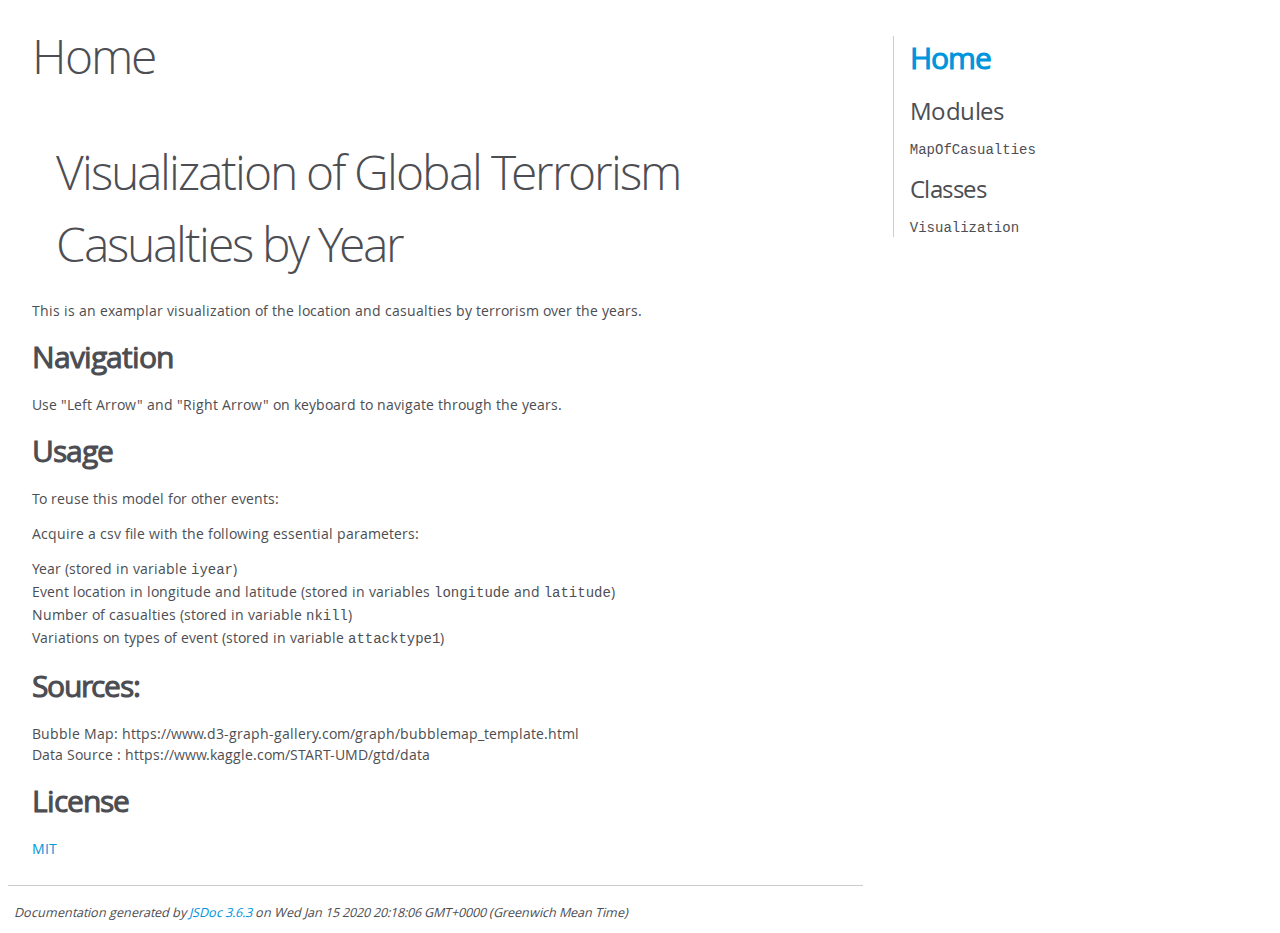
<file: out/index.html>
<!DOCTYPE html>
<html lang="en">
<head>
    <meta charset="utf-8">
    <title>JSDoc: Home</title>

    <script src="scripts/prettify/prettify.js"> </script>
    <script src="scripts/prettify/lang-css.js"> </script>
    <!--[if lt IE 9]>
      <script src="//html5shiv.googlecode.com/svn/trunk/html5.js"></script>
    <![endif]-->
    <link type="text/css" rel="stylesheet" href="styles/prettify-tomorrow.css">
    <link type="text/css" rel="stylesheet" href="styles/jsdoc-default.css">
</head>

<body>

<div id="main">

    <h1 class="page-title">Home</h1>

    



    


    <h3> </h3>










    




    <section>
        <article><h1>Visualization of Global Terrorism Casualties by Year</h1>
<p>This is an examplar visualization of the location and casualties by terrorism over the years.</p>
<h2>Navigation</h2>
<p>Use &quot;Left Arrow&quot; and &quot;Right Arrow&quot; on keyboard to navigate through the years.</p>
<h2>Usage</h2>
<p>To reuse this model for other events:</p>
<p>Acquire a csv file with the following essential parameters:</p>
<p>Year (stored in variable <code>iyear</code>)</br>
Event location in longitude and latitude (stored in variables <code>longitude</code> and <code>latitude</code>)</br>
Number of casualties (stored in variable <code>nkill</code>)</br>
Variations on types of event (stored in variable <code>attacktype1</code>)</br></p>
<h2>Sources:</h2>
<p>Bubble Map: https://www.d3-graph-gallery.com/graph/bubblemap_template.html </br>
Data Source : https://www.kaggle.com/START-UMD/gtd/data</p>
<h2>License</h2>
<p><a href="https://choosealicense.com/licenses/mit/">MIT</a></p></article>
    </section>






</div>

<nav>
    <h2><a href="index.html">Home</a></h2><h3>Modules</h3><ul><li><a href="module-MapOfCasualties.html">MapOfCasualties</a></li></ul><h3>Classes</h3><ul><li><a href="module-MapOfCasualties-Visualization.html">Visualization</a></li></ul>
</nav>

<br class="clear">

<footer>
    Documentation generated by <a href="https://github.com/jsdoc/jsdoc">JSDoc 3.6.3</a> on Wed Jan 15 2020 20:18:06 GMT+0000 (Greenwich Mean Time)
</footer>

<script> prettyPrint(); </script>
<script src="scripts/linenumber.js"> </script>
</body>
</html>
</file>
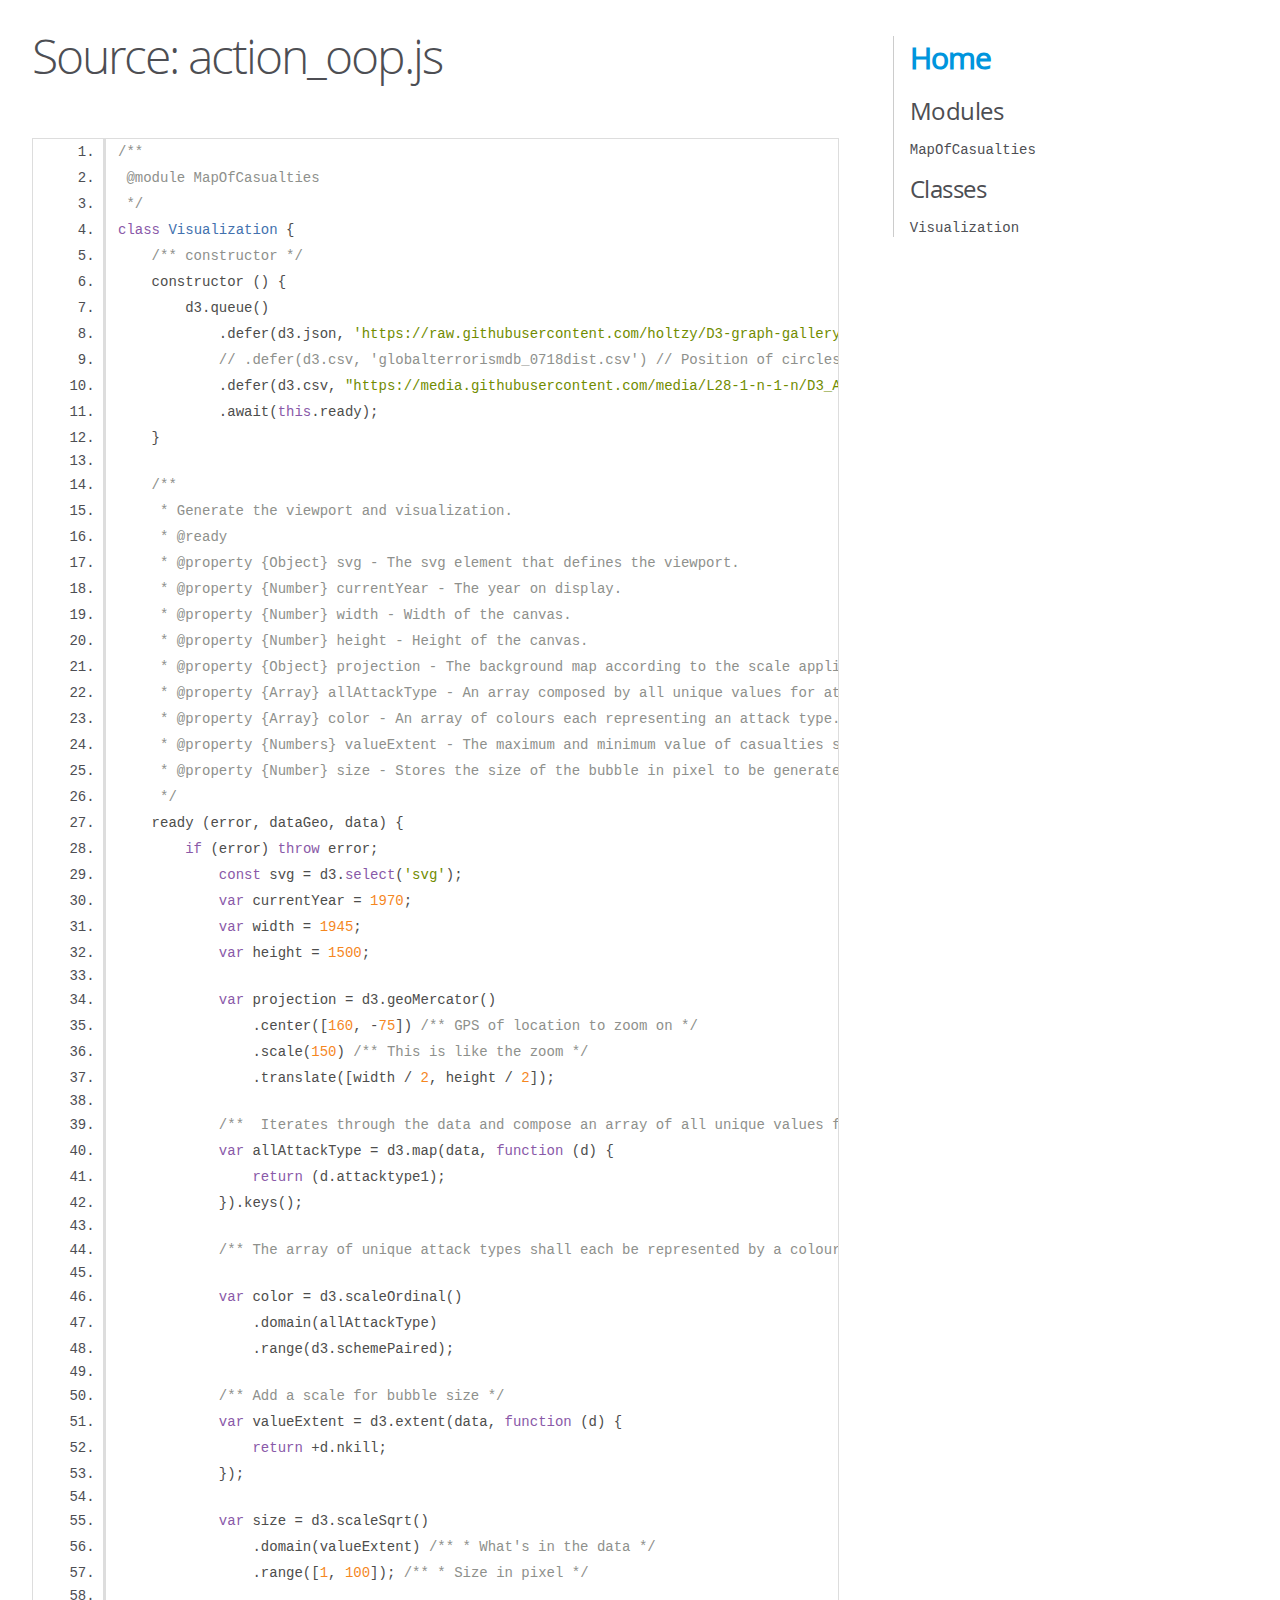
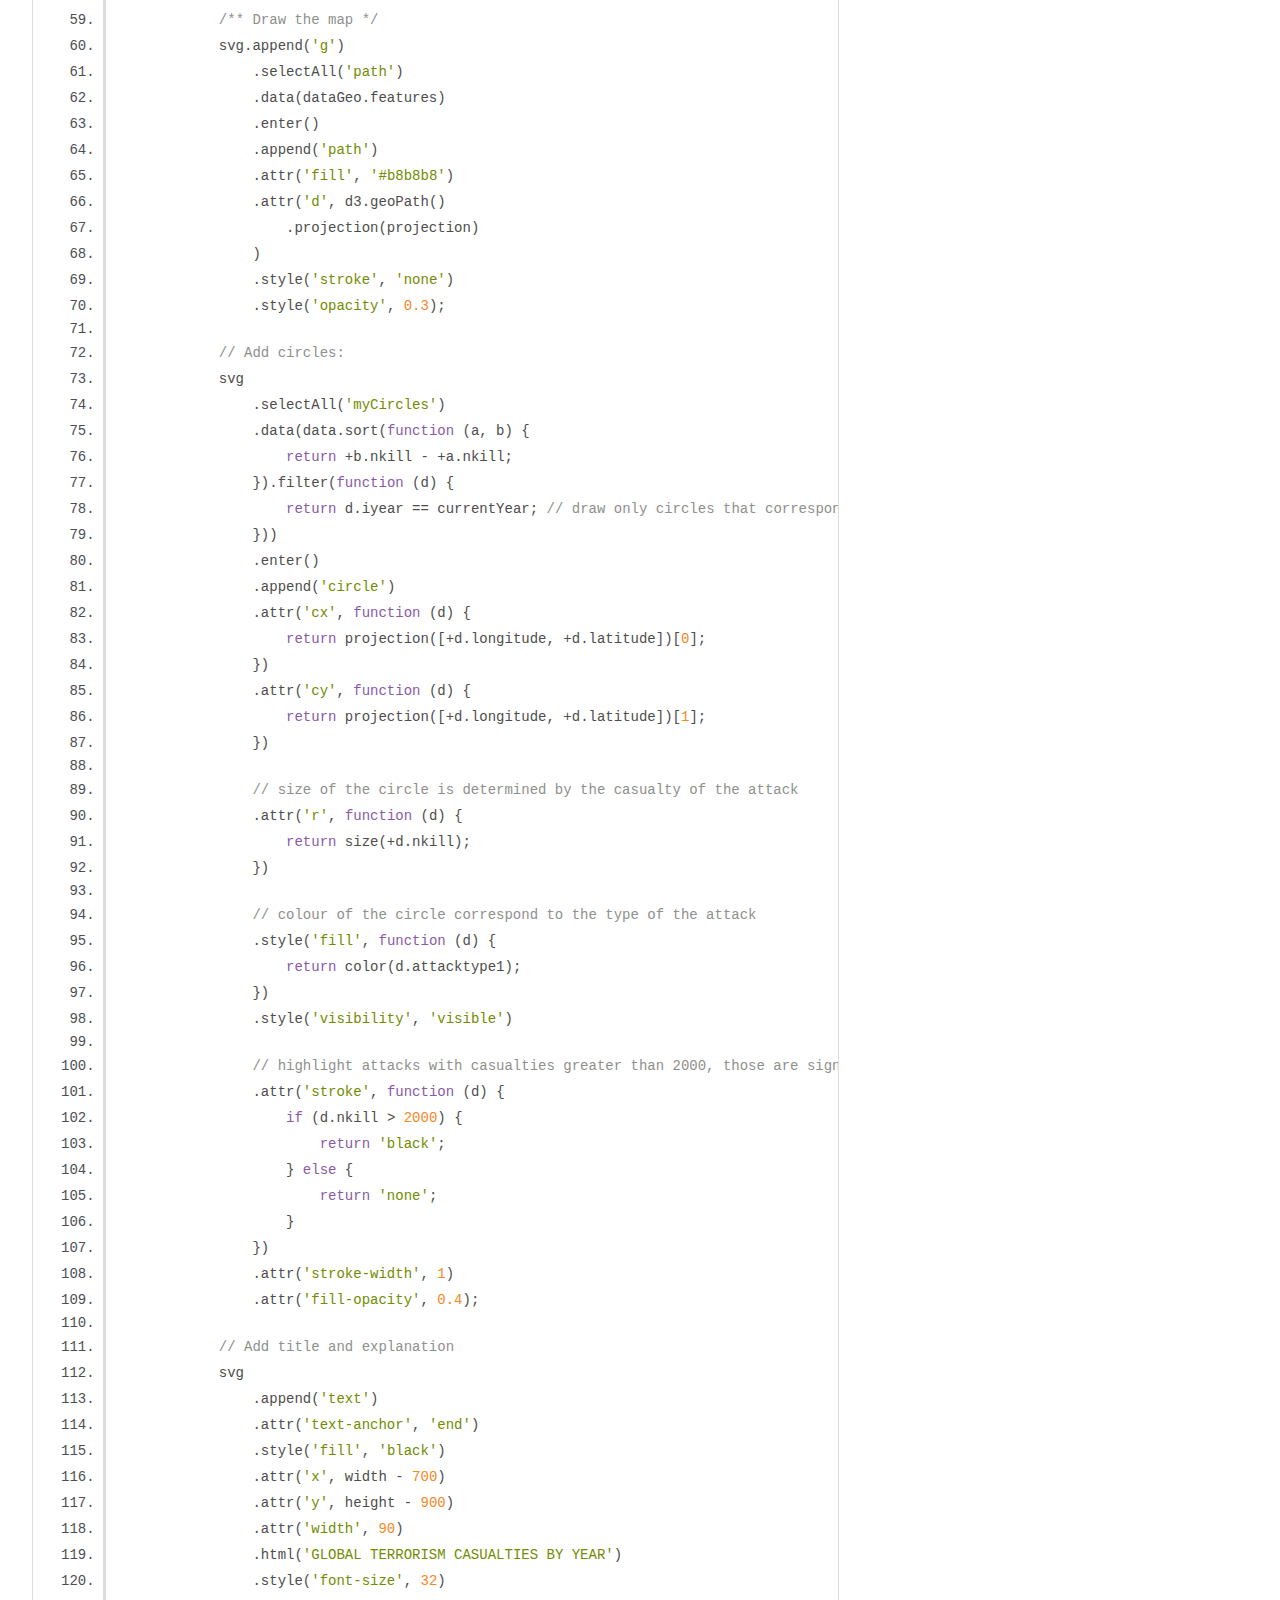
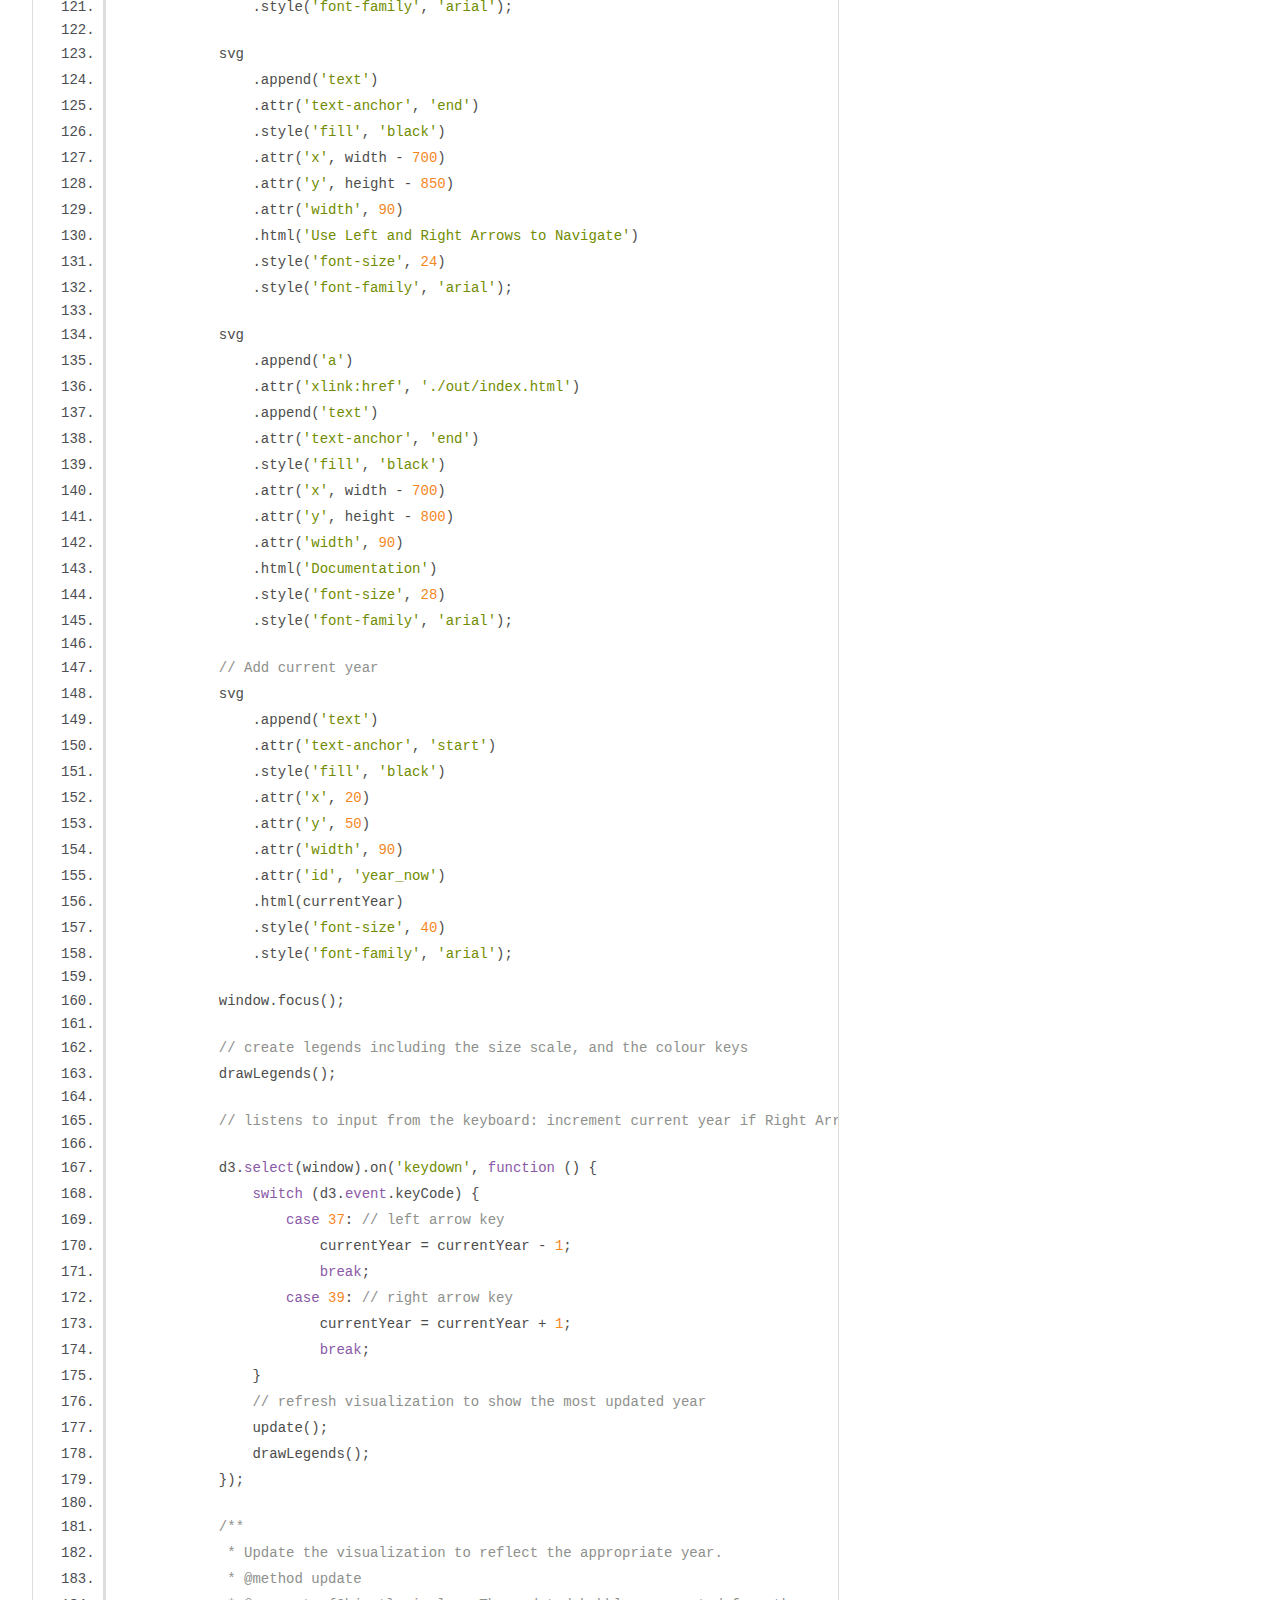
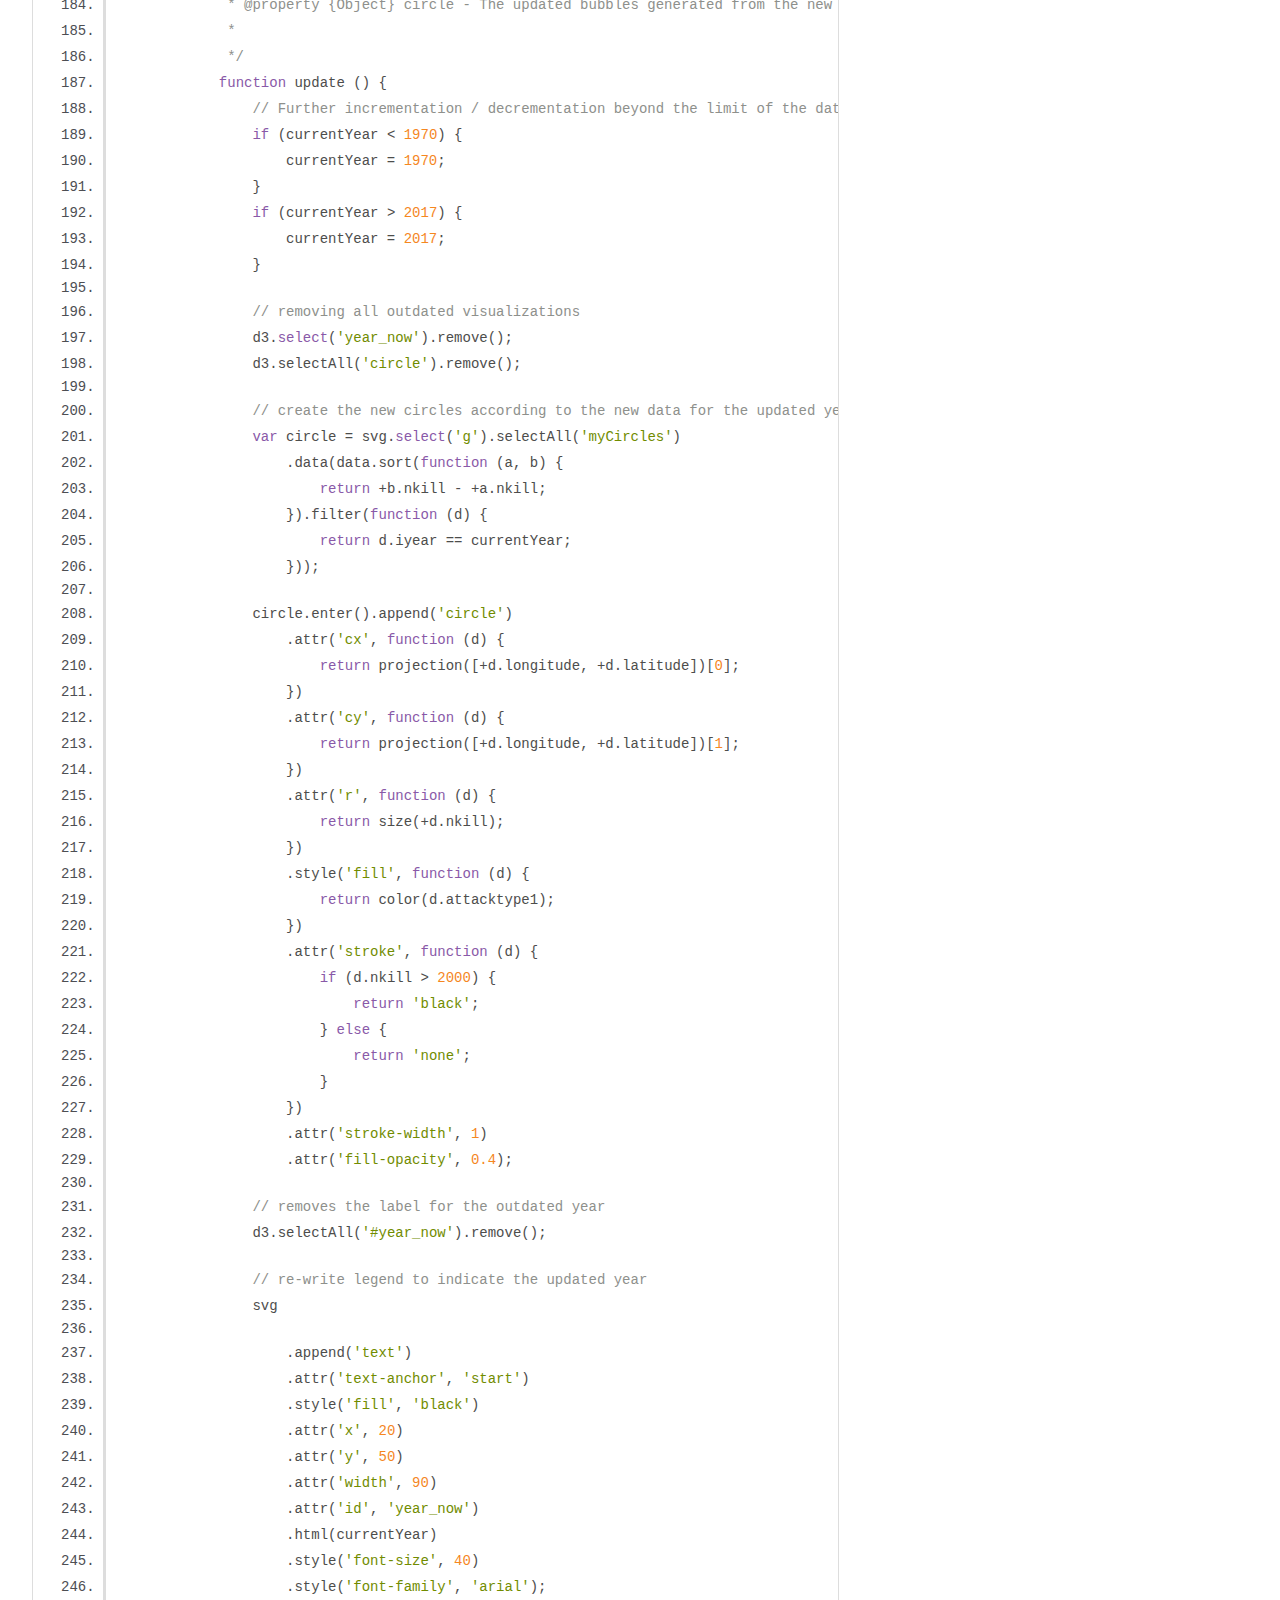
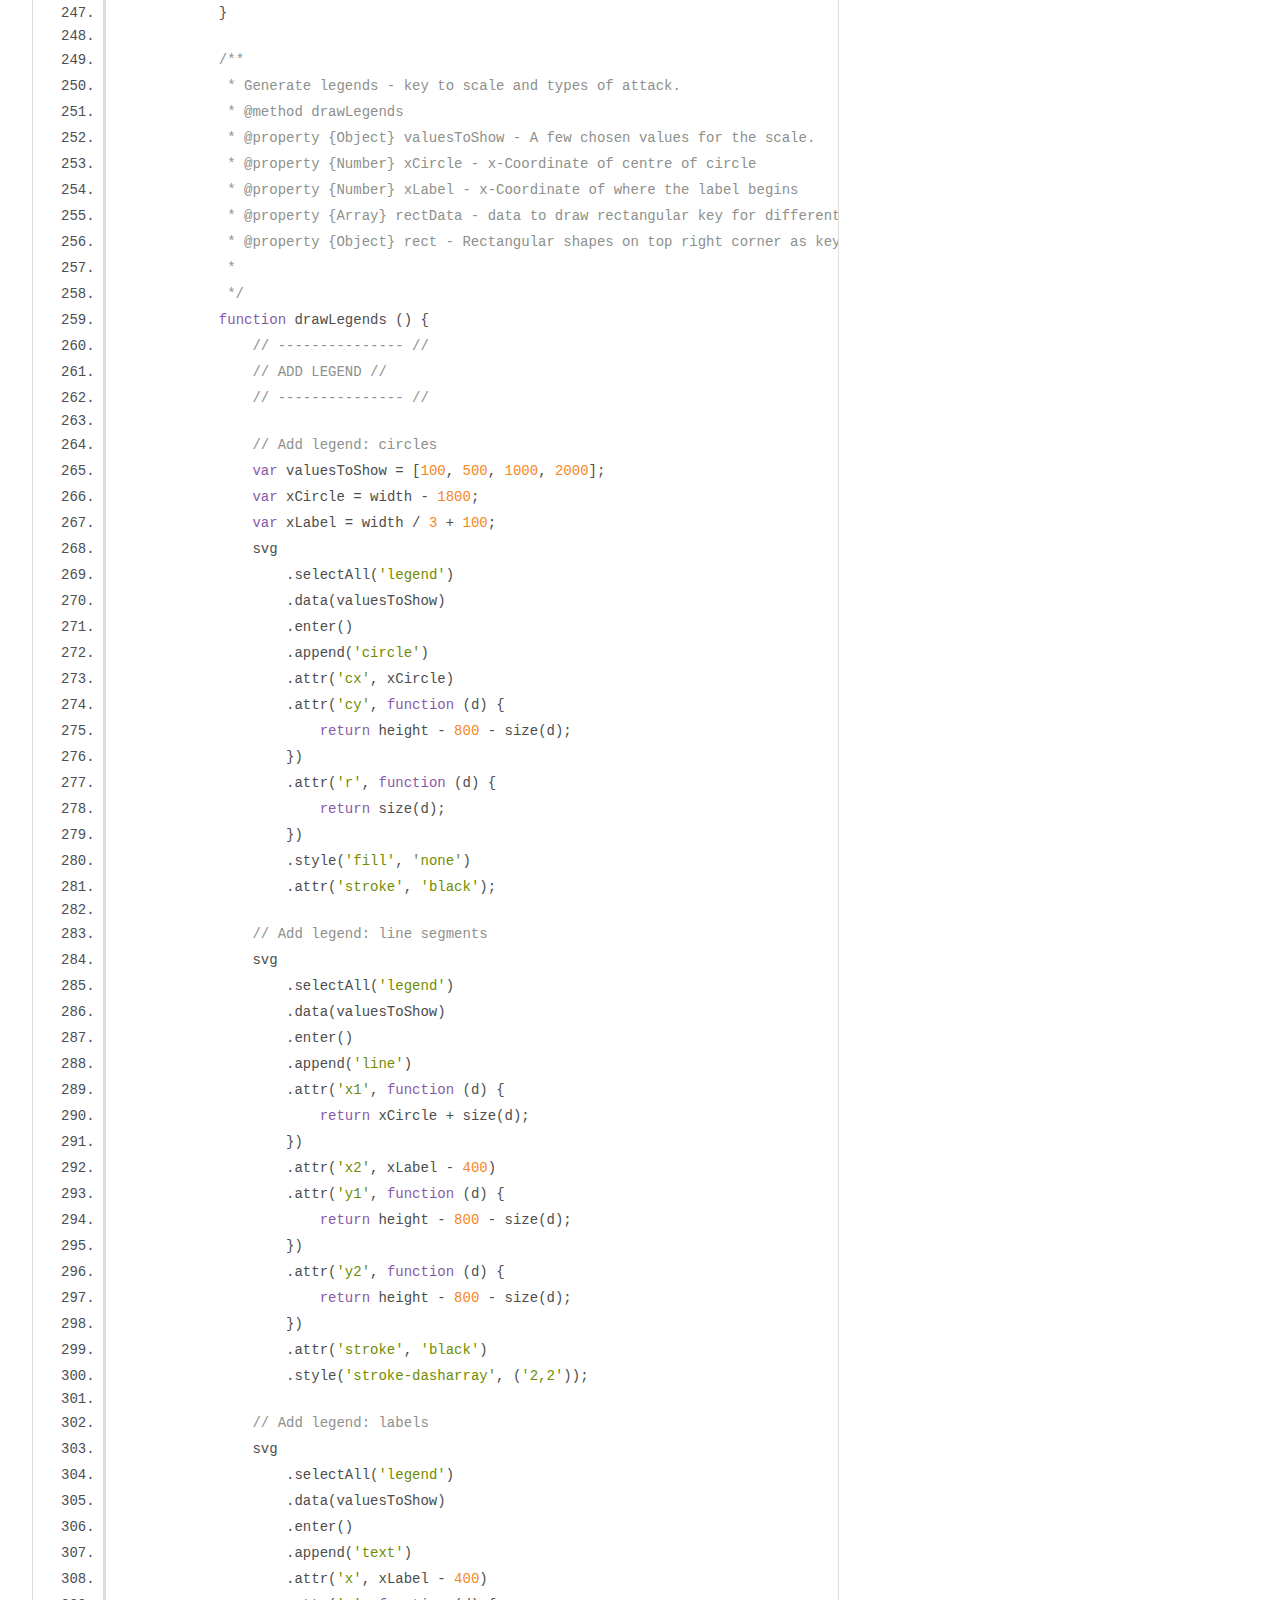
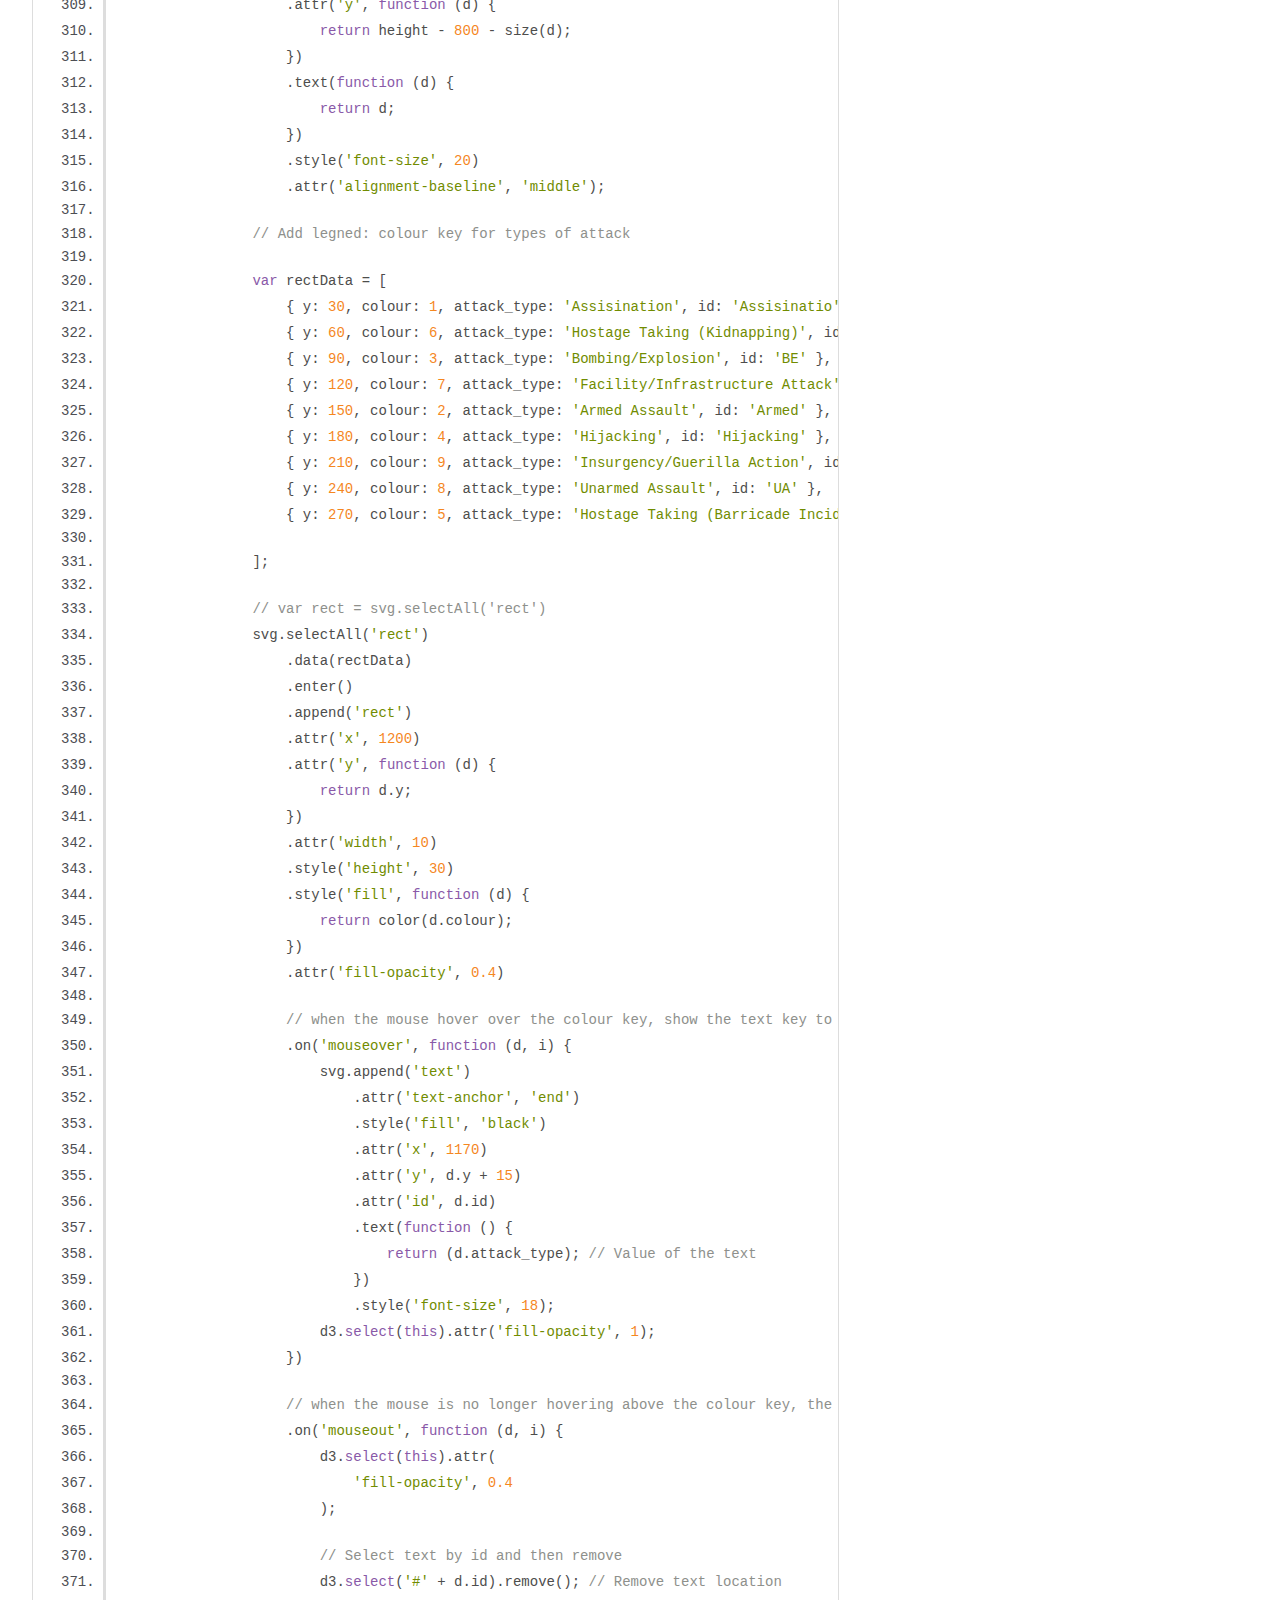
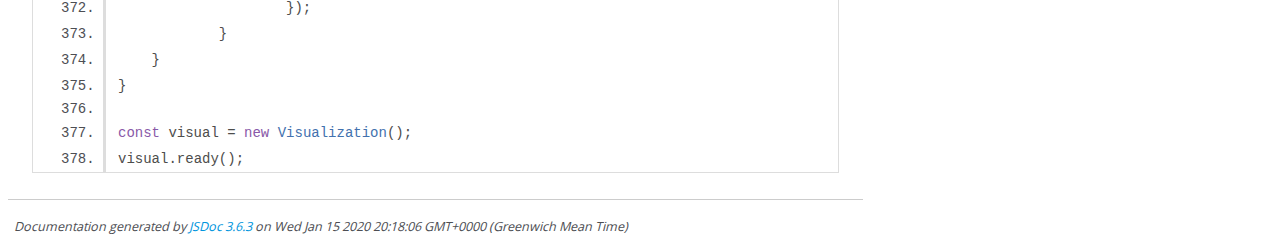
<file: out/action_oop.js.html>
<!DOCTYPE html>
<html lang="en">
<head>
    <meta charset="utf-8">
    <title>JSDoc: Source: action_oop.js</title>

    <script src="scripts/prettify/prettify.js"> </script>
    <script src="scripts/prettify/lang-css.js"> </script>
    <!--[if lt IE 9]>
      <script src="//html5shiv.googlecode.com/svn/trunk/html5.js"></script>
    <![endif]-->
    <link type="text/css" rel="stylesheet" href="styles/prettify-tomorrow.css">
    <link type="text/css" rel="stylesheet" href="styles/jsdoc-default.css">
</head>

<body>

<div id="main">

    <h1 class="page-title">Source: action_oop.js</h1>

    



    
    <section>
        <article>
            <pre class="prettyprint source linenums"><code>/**
 @module MapOfCasualties
 */
class Visualization {
    /** constructor */
    constructor () {
        d3.queue()
            .defer(d3.json, 'https://raw.githubusercontent.com/holtzy/D3-graph-gallery/master/DATA/world.geojson') // World shape
            // .defer(d3.csv, 'globalterrorismdb_0718dist.csv') // Position of circles, faster to render
            .defer(d3.csv, "https://media.githubusercontent.com/media/L28-1-n-1-n/D3_Assignment/master/globalterrorismdb_0718dist.csv") // Position of circles, slower to render
            .await(this.ready);
    }

    /**
     * Generate the viewport and visualization.
     * @ready
     * @property {Object} svg - The svg element that defines the viewport.
     * @property {Number} currentYear - The year on display.
     * @property {Number} width - Width of the canvas.
     * @property {Number} height - Height of the canvas.
     * @property {Object} projection - The background map according to the scale applied
     * @property {Array} allAttackType - An array composed by all unique values for attack types, represented by numbers in attacktype1
     * @property {Array} color - An array of colours each representing an attack type. This is a scale for the colour
     * @property {Numbers} valueExtent - The maximum and minimum value of casualties serves as a scale for the bubble size
     * @property {Number} size - Stores the size of the bubble in pixel to be generated
     */
    ready (error, dataGeo, data) {
        if (error) throw error;
            const svg = d3.select('svg');
            var currentYear = 1970;
            var width = 1945;
            var height = 1500;

            var projection = d3.geoMercator()
                .center([160, -75]) /** GPS of location to zoom on */
                .scale(150) /** This is like the zoom */
                .translate([width / 2, height / 2]);

            /**  Iterates through the data and compose an array of all unique values for attack types, represented by numbers in attacktype1 */
            var allAttackType = d3.map(data, function (d) {
                return (d.attacktype1);
            }).keys();

            /** The array of unique attack types shall each be represented by a colour, i.e. they serve as a scale for the colour */

            var color = d3.scaleOrdinal()
                .domain(allAttackType)
                .range(d3.schemePaired);

            /** Add a scale for bubble size */
            var valueExtent = d3.extent(data, function (d) {
                return +d.nkill;
            });

            var size = d3.scaleSqrt()
                .domain(valueExtent) /** * What's in the data */
                .range([1, 100]); /** * Size in pixel */

            /** Draw the map */
            svg.append('g')
                .selectAll('path')
                .data(dataGeo.features)
                .enter()
                .append('path')
                .attr('fill', '#b8b8b8')
                .attr('d', d3.geoPath()
                    .projection(projection)
                )
                .style('stroke', 'none')
                .style('opacity', 0.3);

            // Add circles:
            svg
                .selectAll('myCircles')
                .data(data.sort(function (a, b) {
                    return +b.nkill - +a.nkill;
                }).filter(function (d) {
                    return d.iyear == currentYear; // draw only circles that correspond to activities of the current year
                }))
                .enter()
                .append('circle')
                .attr('cx', function (d) {
                    return projection([+d.longitude, +d.latitude])[0];
                })
                .attr('cy', function (d) {
                    return projection([+d.longitude, +d.latitude])[1];
                })

                // size of the circle is determined by the casualty of the attack
                .attr('r', function (d) {
                    return size(+d.nkill);
                })

                // colour of the circle correspond to the type of the attack
                .style('fill', function (d) {
                    return color(d.attacktype1);
                })
                .style('visibility', 'visible')

                // highlight attacks with casualties greater than 2000, those are significant attacks
                .attr('stroke', function (d) {
                    if (d.nkill > 2000) {
                        return 'black';
                    } else {
                        return 'none';
                    }
                })
                .attr('stroke-width', 1)
                .attr('fill-opacity', 0.4);

            // Add title and explanation
            svg
                .append('text')
                .attr('text-anchor', 'end')
                .style('fill', 'black')
                .attr('x', width - 700)
                .attr('y', height - 900)
                .attr('width', 90)
                .html('GLOBAL TERRORISM CASUALTIES BY YEAR')
                .style('font-size', 32)
                .style('font-family', 'arial');

            svg
                .append('text')
                .attr('text-anchor', 'end')
                .style('fill', 'black')
                .attr('x', width - 700)
                .attr('y', height - 850)
                .attr('width', 90)
                .html('Use Left and Right Arrows to Navigate')
                .style('font-size', 24)
                .style('font-family', 'arial');

            svg
                .append('a')
                .attr('xlink:href', './out/index.html')
                .append('text')
                .attr('text-anchor', 'end')
                .style('fill', 'black')
                .attr('x', width - 700)
                .attr('y', height - 800)
                .attr('width', 90)
                .html('Documentation')
                .style('font-size', 28)
                .style('font-family', 'arial');

            // Add current year
            svg
                .append('text')
                .attr('text-anchor', 'start')
                .style('fill', 'black')
                .attr('x', 20)
                .attr('y', 50)
                .attr('width', 90)
                .attr('id', 'year_now')
                .html(currentYear)
                .style('font-size', 40)
                .style('font-family', 'arial');

            window.focus();

            // create legends including the size scale, and the colour keys
            drawLegends();

            // listens to input from the keyboard: increment current year if Right Arrow is pressed, decrement if Left Arrow is pressed.

            d3.select(window).on('keydown', function () {
                switch (d3.event.keyCode) {
                    case 37: // left arrow key
                        currentYear = currentYear - 1;
                        break;
                    case 39: // right arrow key
                        currentYear = currentYear + 1;
                        break;
                }
                // refresh visualization to show the most updated year
                update();
                drawLegends();
            });

            /**
             * Update the visualization to reflect the appropriate year.
             * @method update
             * @property {Object} circle - The updated bubbles generated from the new data.
             *
             */
            function update () {
                // Further incrementation / decrementation beyond the limit of the dataset (1970 - 2017) not possible
                if (currentYear &lt; 1970) {
                    currentYear = 1970;
                }
                if (currentYear > 2017) {
                    currentYear = 2017;
                }

                // removing all outdated visualizations
                d3.select('year_now').remove();
                d3.selectAll('circle').remove();

                // create the new circles according to the new data for the updated year
                var circle = svg.select('g').selectAll('myCircles')
                    .data(data.sort(function (a, b) {
                        return +b.nkill - +a.nkill;
                    }).filter(function (d) {
                        return d.iyear == currentYear;
                    }));

                circle.enter().append('circle')
                    .attr('cx', function (d) {
                        return projection([+d.longitude, +d.latitude])[0];
                    })
                    .attr('cy', function (d) {
                        return projection([+d.longitude, +d.latitude])[1];
                    })
                    .attr('r', function (d) {
                        return size(+d.nkill);
                    })
                    .style('fill', function (d) {
                        return color(d.attacktype1);
                    })
                    .attr('stroke', function (d) {
                        if (d.nkill > 2000) {
                            return 'black';
                        } else {
                            return 'none';
                        }
                    })
                    .attr('stroke-width', 1)
                    .attr('fill-opacity', 0.4);

                // removes the label for the outdated year
                d3.selectAll('#year_now').remove();

                // re-write legend to indicate the updated year
                svg

                    .append('text')
                    .attr('text-anchor', 'start')
                    .style('fill', 'black')
                    .attr('x', 20)
                    .attr('y', 50)
                    .attr('width', 90)
                    .attr('id', 'year_now')
                    .html(currentYear)
                    .style('font-size', 40)
                    .style('font-family', 'arial');
            }

            /**
             * Generate legends - key to scale and types of attack.
             * @method drawLegends
             * @property {Object} valuesToShow - A few chosen values for the scale.
             * @property {Number} xCircle - x-Coordinate of centre of circle
             * @property {Number} xLabel - x-Coordinate of where the label begins
             * @property {Array} rectData - data to draw rectangular key for different types of attack
             * @property {Object} rect - Rectangular shapes on top right corner as key showing colour codes for different types of attact
             *
             */
            function drawLegends () {
                // --------------- //
                // ADD LEGEND //
                // --------------- //

                // Add legend: circles
                var valuesToShow = [100, 500, 1000, 2000];
                var xCircle = width - 1800;
                var xLabel = width / 3 + 100;
                svg
                    .selectAll('legend')
                    .data(valuesToShow)
                    .enter()
                    .append('circle')
                    .attr('cx', xCircle)
                    .attr('cy', function (d) {
                        return height - 800 - size(d);
                    })
                    .attr('r', function (d) {
                        return size(d);
                    })
                    .style('fill', 'none')
                    .attr('stroke', 'black');

                // Add legend: line segments
                svg
                    .selectAll('legend')
                    .data(valuesToShow)
                    .enter()
                    .append('line')
                    .attr('x1', function (d) {
                        return xCircle + size(d);
                    })
                    .attr('x2', xLabel - 400)
                    .attr('y1', function (d) {
                        return height - 800 - size(d);
                    })
                    .attr('y2', function (d) {
                        return height - 800 - size(d);
                    })
                    .attr('stroke', 'black')
                    .style('stroke-dasharray', ('2,2'));

                // Add legend: labels
                svg
                    .selectAll('legend')
                    .data(valuesToShow)
                    .enter()
                    .append('text')
                    .attr('x', xLabel - 400)
                    .attr('y', function (d) {
                        return height - 800 - size(d);
                    })
                    .text(function (d) {
                        return d;
                    })
                    .style('font-size', 20)
                    .attr('alignment-baseline', 'middle');

                // Add legned: colour key for types of attack

                var rectData = [
                    { y: 30, colour: 1, attack_type: 'Assisination', id: 'Assisinatio' },
                    { y: 60, colour: 6, attack_type: 'Hostage Taking (Kidnapping)', id: 'Kidnapping' },
                    { y: 90, colour: 3, attack_type: 'Bombing/Explosion', id: 'BE' },
                    { y: 120, colour: 7, attack_type: 'Facility/Infrastructure Attack', id: 'FIA' },
                    { y: 150, colour: 2, attack_type: 'Armed Assault', id: 'Armed' },
                    { y: 180, colour: 4, attack_type: 'Hijacking', id: 'Hijacking' },
                    { y: 210, colour: 9, attack_type: 'Insurgency/Guerilla Action', id: 'IGA' },
                    { y: 240, colour: 8, attack_type: 'Unarmed Assault', id: 'UA' },
                    { y: 270, colour: 5, attack_type: 'Hostage Taking (Barricade Incident)', id: 'HT' }

                ];

                // var rect = svg.selectAll('rect')
                svg.selectAll('rect')
                    .data(rectData)
                    .enter()
                    .append('rect')
                    .attr('x', 1200)
                    .attr('y', function (d) {
                        return d.y;
                    })
                    .attr('width', 10)
                    .style('height', 30)
                    .style('fill', function (d) {
                        return color(d.colour);
                    })
                    .attr('fill-opacity', 0.4)

                    // when the mouse hover over the colour key, show the text key to indicate the type of attack indicated by the colour
                    .on('mouseover', function (d, i) {
                        svg.append('text')
                            .attr('text-anchor', 'end')
                            .style('fill', 'black')
                            .attr('x', 1170)
                            .attr('y', d.y + 15)
                            .attr('id', d.id)
                            .text(function () {
                                return (d.attack_type); // Value of the text
                            })
                            .style('font-size', 18);
                        d3.select(this).attr('fill-opacity', 1);
                    })

                    // when the mouse is no longer hovering above the colour key, the text key showing the type of attack disappears
                    .on('mouseout', function (d, i) {
                        d3.select(this).attr(
                            'fill-opacity', 0.4
                        );

                        // Select text by id and then remove
                        d3.select('#' + d.id).remove(); // Remove text location
                    });
            }
    }
}

const visual = new Visualization();
visual.ready();
</code></pre>
        </article>
    </section>




</div>

<nav>
    <h2><a href="index.html">Home</a></h2><h3>Modules</h3><ul><li><a href="module-MapOfCasualties.html">MapOfCasualties</a></li></ul><h3>Classes</h3><ul><li><a href="module-MapOfCasualties-Visualization.html">Visualization</a></li></ul>
</nav>

<br class="clear">

<footer>
    Documentation generated by <a href="https://github.com/jsdoc/jsdoc">JSDoc 3.6.3</a> on Wed Jan 15 2020 20:18:06 GMT+0000 (Greenwich Mean Time)
</footer>

<script> prettyPrint(); </script>
<script src="scripts/linenumber.js"> </script>
</body>
</html>
</file>
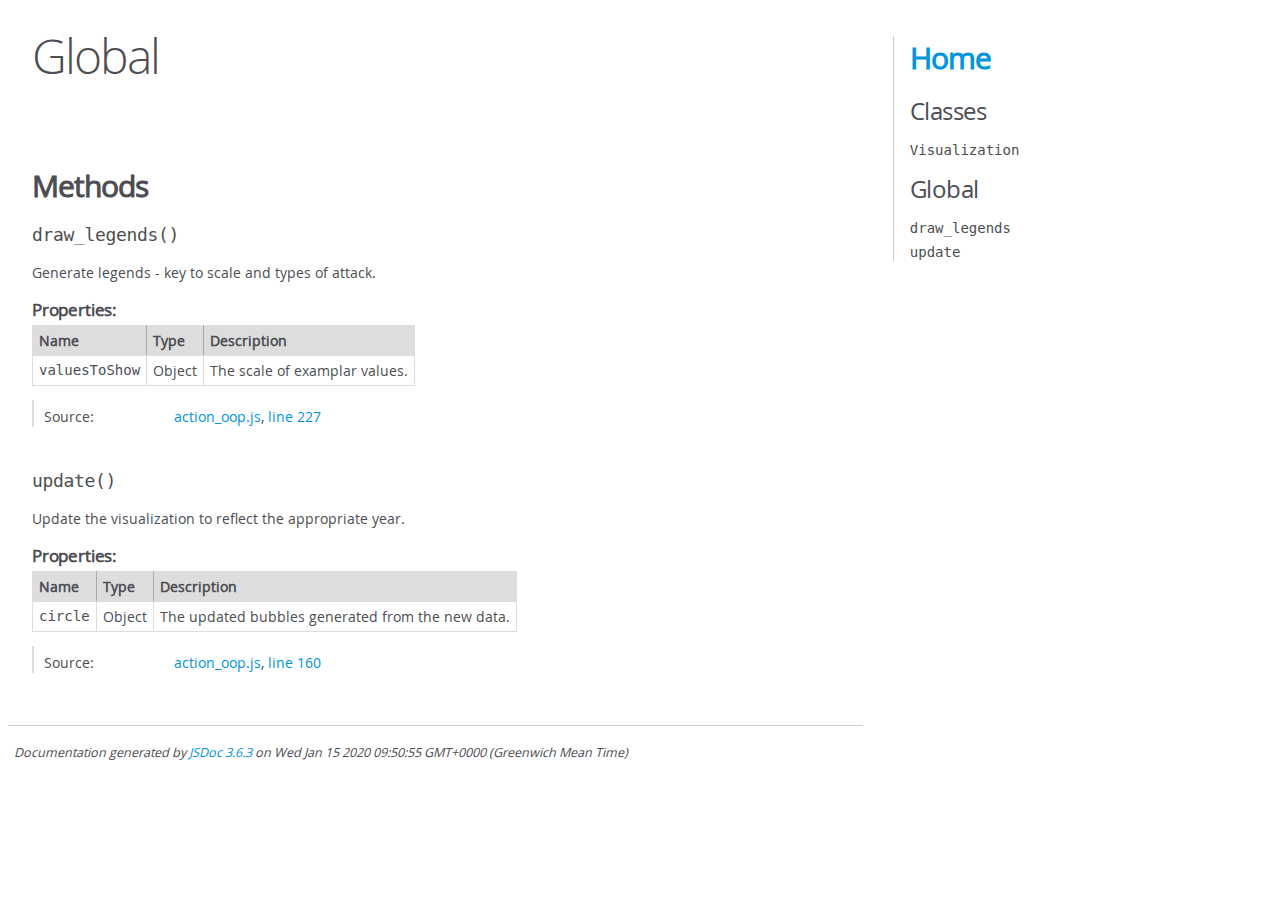
<file: out/global.html>
<!DOCTYPE html>
<html lang="en">
<head>
    <meta charset="utf-8">
    <title>JSDoc: Global</title>

    <script src="scripts/prettify/prettify.js"> </script>
    <script src="scripts/prettify/lang-css.js"> </script>
    <!--[if lt IE 9]>
      <script src="//html5shiv.googlecode.com/svn/trunk/html5.js"></script>
    <![endif]-->
    <link type="text/css" rel="stylesheet" href="styles/prettify-tomorrow.css">
    <link type="text/css" rel="stylesheet" href="styles/jsdoc-default.css">
</head>

<body>

<div id="main">

    <h1 class="page-title">Global</h1>

    




<section>

<header>
    
        <h2></h2>
        
    
</header>

<article>
    <div class="container-overview">
    
        

        


<dl class="details">

    

    

    

    

    

    

    

    

    

    

    

    

    

    

    

    
</dl>


        
    
    </div>

    

    

    

    

    

    

    

    
        <h3 class="subsection-title">Methods</h3>

        
            

    

    
    <h4 class="name" id="draw_legends"><span class="type-signature"></span>draw_legends<span class="signature">()</span><span class="type-signature"></span></h4>
    

    



<div class="description">
    Generate legends - key to scale and types of attack.
</div>













    <h5 class="subsection-title">Properties:</h5>

    

<table class="props">
    <thead>
    <tr>
        
        <th>Name</th>
        

        <th>Type</th>

        

        

        <th class="last">Description</th>
    </tr>
    </thead>

    <tbody>
    

        <tr>
            
                <td class="name"><code>valuesToShow</code></td>
            

            <td class="type">
            
                
<span class="param-type">Object</span>


            
            </td>

            

            

            <td class="description last">The scale of examplar values.</td>
        </tr>

    
    </tbody>
</table>




<dl class="details">

    

    

    

    

    

    

    

    

    

    

    

    

    
    <dt class="tag-source">Source:</dt>
    <dd class="tag-source"><ul class="dummy"><li>
        <a href="action_oop.js.html">action_oop.js</a>, <a href="action_oop.js.html#line227">line 227</a>
    </li></ul></dd>
    

    

    

    
</dl>




















        
            

    

    
    <h4 class="name" id="update"><span class="type-signature"></span>update<span class="signature">()</span><span class="type-signature"></span></h4>
    

    



<div class="description">
    Update the visualization to reflect the appropriate year.
</div>













    <h5 class="subsection-title">Properties:</h5>

    

<table class="props">
    <thead>
    <tr>
        
        <th>Name</th>
        

        <th>Type</th>

        

        

        <th class="last">Description</th>
    </tr>
    </thead>

    <tbody>
    

        <tr>
            
                <td class="name"><code>circle</code></td>
            

            <td class="type">
            
                
<span class="param-type">Object</span>


            
            </td>

            

            

            <td class="description last">The updated bubbles generated from the new data.</td>
        </tr>

    
    </tbody>
</table>




<dl class="details">

    

    

    

    

    

    

    

    

    

    

    

    

    
    <dt class="tag-source">Source:</dt>
    <dd class="tag-source"><ul class="dummy"><li>
        <a href="action_oop.js.html">action_oop.js</a>, <a href="action_oop.js.html#line160">line 160</a>
    </li></ul></dd>
    

    

    

    
</dl>




















        
    

    

    
</article>

</section>




</div>

<nav>
    <h2><a href="index.html">Home</a></h2><h3>Classes</h3><ul><li><a href="Visualization.html">Visualization</a></li></ul><h3>Global</h3><ul><li><a href="global.html#draw_legends">draw_legends</a></li><li><a href="global.html#update">update</a></li></ul>
</nav>

<br class="clear">

<footer>
    Documentation generated by <a href="https://github.com/jsdoc/jsdoc">JSDoc 3.6.3</a> on Wed Jan 15 2020 09:50:55 GMT+0000 (Greenwich Mean Time)
</footer>

<script> prettyPrint(); </script>
<script src="scripts/linenumber.js"> </script>
</body>
</html>
</file>
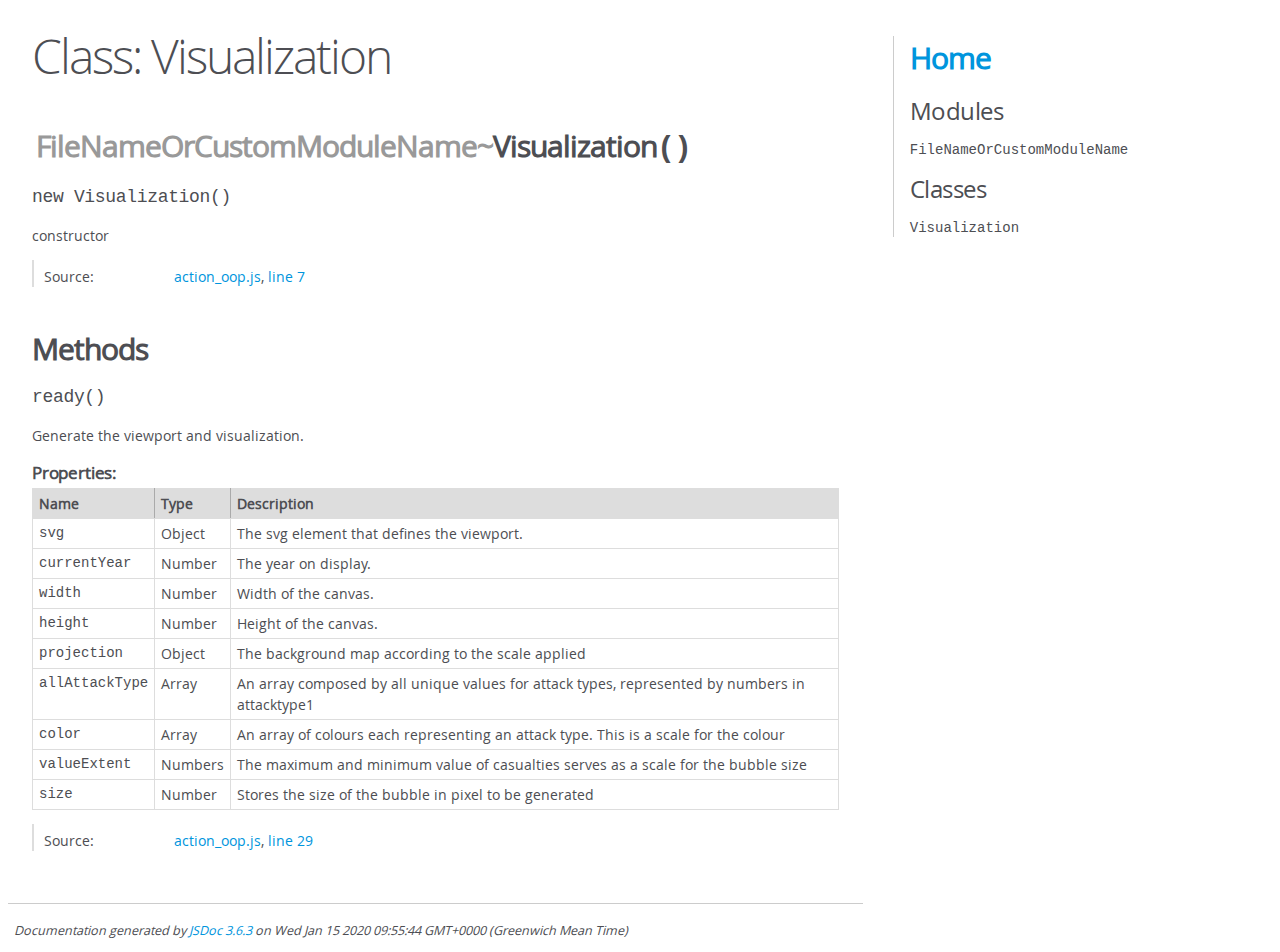
<file: out/module-FileNameOrCustomModuleName-Visualization.html>
<!DOCTYPE html>
<html lang="en">
<head>
    <meta charset="utf-8">
    <title>JSDoc: Class: Visualization</title>

    <script src="scripts/prettify/prettify.js"> </script>
    <script src="scripts/prettify/lang-css.js"> </script>
    <!--[if lt IE 9]>
      <script src="//html5shiv.googlecode.com/svn/trunk/html5.js"></script>
    <![endif]-->
    <link type="text/css" rel="stylesheet" href="styles/prettify-tomorrow.css">
    <link type="text/css" rel="stylesheet" href="styles/jsdoc-default.css">
</head>

<body>

<div id="main">

    <h1 class="page-title">Class: Visualization</h1>

    




<section>

<header>
    
        <h2><span class="attribs"><span class="type-signature"></span></span>
            <span class="ancestors"><a href="module-FileNameOrCustomModuleName.html">FileNameOrCustomModuleName</a>~</span>Visualization<span class="signature">()</span><span class="type-signature"></span></h2>
        
    
</header>

<article>
    <div class="container-overview">
    
        

    

    
    <h4 class="name" id="Visualization"><span class="type-signature"></span>new Visualization<span class="signature">()</span><span class="type-signature"></span></h4>
    

    



<div class="description">
    constructor
</div>













<dl class="details">

    

    

    

    

    

    

    

    

    

    

    

    

    
    <dt class="tag-source">Source:</dt>
    <dd class="tag-source"><ul class="dummy"><li>
        <a href="action_oop.js.html">action_oop.js</a>, <a href="action_oop.js.html#line7">line 7</a>
    </li></ul></dd>
    

    

    

    
</dl>




















    
    </div>

    

    

    

    

    

    

    

    
        <h3 class="subsection-title">Methods</h3>

        
            

    

    
    <h4 class="name" id="ready"><span class="type-signature"></span>ready<span class="signature">()</span><span class="type-signature"></span></h4>
    

    



<div class="description">
    Generate the viewport and visualization.
</div>













    <h5 class="subsection-title">Properties:</h5>

    

<table class="props">
    <thead>
    <tr>
        
        <th>Name</th>
        

        <th>Type</th>

        

        

        <th class="last">Description</th>
    </tr>
    </thead>

    <tbody>
    

        <tr>
            
                <td class="name"><code>svg</code></td>
            

            <td class="type">
            
                
<span class="param-type">Object</span>


            
            </td>

            

            

            <td class="description last">The svg element that defines the viewport.</td>
        </tr>

    

        <tr>
            
                <td class="name"><code>currentYear</code></td>
            

            <td class="type">
            
                
<span class="param-type">Number</span>


            
            </td>

            

            

            <td class="description last">The year on display.</td>
        </tr>

    

        <tr>
            
                <td class="name"><code>width</code></td>
            

            <td class="type">
            
                
<span class="param-type">Number</span>


            
            </td>

            

            

            <td class="description last">Width of the canvas.</td>
        </tr>

    

        <tr>
            
                <td class="name"><code>height</code></td>
            

            <td class="type">
            
                
<span class="param-type">Number</span>


            
            </td>

            

            

            <td class="description last">Height of the canvas.</td>
        </tr>

    

        <tr>
            
                <td class="name"><code>projection</code></td>
            

            <td class="type">
            
                
<span class="param-type">Object</span>


            
            </td>

            

            

            <td class="description last">The background map according to the scale applied</td>
        </tr>

    

        <tr>
            
                <td class="name"><code>allAttackType</code></td>
            

            <td class="type">
            
                
<span class="param-type">Array</span>


            
            </td>

            

            

            <td class="description last">An array composed by all unique values for attack types, represented by numbers in attacktype1</td>
        </tr>

    

        <tr>
            
                <td class="name"><code>color</code></td>
            

            <td class="type">
            
                
<span class="param-type">Array</span>


            
            </td>

            

            

            <td class="description last">An array of colours each representing an attack type. This is a scale for the colour</td>
        </tr>

    

        <tr>
            
                <td class="name"><code>valueExtent</code></td>
            

            <td class="type">
            
                
<span class="param-type">Numbers</span>


            
            </td>

            

            

            <td class="description last">The maximum and minimum value of casualties serves as a scale for the bubble size</td>
        </tr>

    

        <tr>
            
                <td class="name"><code>size</code></td>
            

            <td class="type">
            
                
<span class="param-type">Number</span>


            
            </td>

            

            

            <td class="description last">Stores the size of the bubble in pixel to be generated</td>
        </tr>

    
    </tbody>
</table>




<dl class="details">

    

    

    

    

    

    

    

    

    

    

    

    

    
    <dt class="tag-source">Source:</dt>
    <dd class="tag-source"><ul class="dummy"><li>
        <a href="action_oop.js.html">action_oop.js</a>, <a href="action_oop.js.html#line29">line 29</a>
    </li></ul></dd>
    

    

    

    
</dl>




















        
    

    

    
</article>

</section>




</div>

<nav>
    <h2><a href="index.html">Home</a></h2><h3>Modules</h3><ul><li><a href="module-FileNameOrCustomModuleName.html">FileNameOrCustomModuleName</a></li></ul><h3>Classes</h3><ul><li><a href="module-FileNameOrCustomModuleName-Visualization.html">Visualization</a></li></ul>
</nav>

<br class="clear">

<footer>
    Documentation generated by <a href="https://github.com/jsdoc/jsdoc">JSDoc 3.6.3</a> on Wed Jan 15 2020 09:55:44 GMT+0000 (Greenwich Mean Time)
</footer>

<script> prettyPrint(); </script>
<script src="scripts/linenumber.js"> </script>
</body>
</html>
</file>
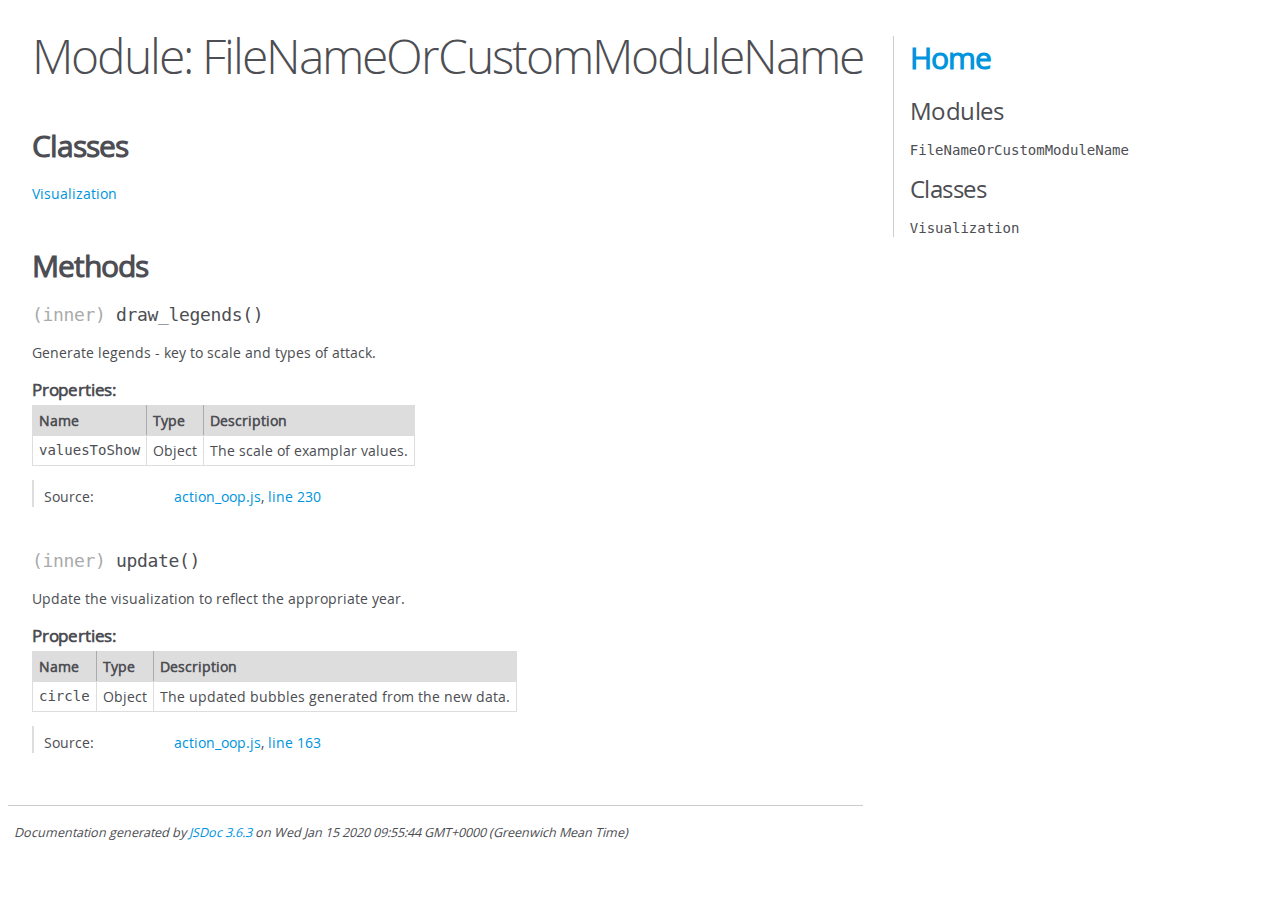
<file: out/module-FileNameOrCustomModuleName.html>
<!DOCTYPE html>
<html lang="en">
<head>
    <meta charset="utf-8">
    <title>JSDoc: Module: FileNameOrCustomModuleName</title>

    <script src="scripts/prettify/prettify.js"> </script>
    <script src="scripts/prettify/lang-css.js"> </script>
    <!--[if lt IE 9]>
      <script src="//html5shiv.googlecode.com/svn/trunk/html5.js"></script>
    <![endif]-->
    <link type="text/css" rel="stylesheet" href="styles/prettify-tomorrow.css">
    <link type="text/css" rel="stylesheet" href="styles/jsdoc-default.css">
</head>

<body>

<div id="main">

    <h1 class="page-title">Module: FileNameOrCustomModuleName</h1>

    




<section>

<header>
    
        
    
</header>

<article>
    <div class="container-overview">
    
        

        
    
    </div>

    

    

    
        <h3 class="subsection-title">Classes</h3>

        <dl>
            <dt><a href="module-FileNameOrCustomModuleName-Visualization.html">Visualization</a></dt>
            <dd></dd>
        </dl>
    

    

    

    

    

    
        <h3 class="subsection-title">Methods</h3>

        
            

    

    
    <h4 class="name" id="~draw_legends"><span class="type-signature">(inner) </span>draw_legends<span class="signature">()</span><span class="type-signature"></span></h4>
    

    



<div class="description">
    Generate legends - key to scale and types of attack.
</div>













    <h5 class="subsection-title">Properties:</h5>

    

<table class="props">
    <thead>
    <tr>
        
        <th>Name</th>
        

        <th>Type</th>

        

        

        <th class="last">Description</th>
    </tr>
    </thead>

    <tbody>
    

        <tr>
            
                <td class="name"><code>valuesToShow</code></td>
            

            <td class="type">
            
                
<span class="param-type">Object</span>


            
            </td>

            

            

            <td class="description last">The scale of examplar values.</td>
        </tr>

    
    </tbody>
</table>




<dl class="details">

    

    

    

    

    

    

    

    

    

    

    

    

    
    <dt class="tag-source">Source:</dt>
    <dd class="tag-source"><ul class="dummy"><li>
        <a href="action_oop.js.html">action_oop.js</a>, <a href="action_oop.js.html#line230">line 230</a>
    </li></ul></dd>
    

    

    

    
</dl>




















        
            

    

    
    <h4 class="name" id="~update"><span class="type-signature">(inner) </span>update<span class="signature">()</span><span class="type-signature"></span></h4>
    

    



<div class="description">
    Update the visualization to reflect the appropriate year.
</div>













    <h5 class="subsection-title">Properties:</h5>

    

<table class="props">
    <thead>
    <tr>
        
        <th>Name</th>
        

        <th>Type</th>

        

        

        <th class="last">Description</th>
    </tr>
    </thead>

    <tbody>
    

        <tr>
            
                <td class="name"><code>circle</code></td>
            

            <td class="type">
            
                
<span class="param-type">Object</span>


            
            </td>

            

            

            <td class="description last">The updated bubbles generated from the new data.</td>
        </tr>

    
    </tbody>
</table>




<dl class="details">

    

    

    

    

    

    

    

    

    

    

    

    

    
    <dt class="tag-source">Source:</dt>
    <dd class="tag-source"><ul class="dummy"><li>
        <a href="action_oop.js.html">action_oop.js</a>, <a href="action_oop.js.html#line163">line 163</a>
    </li></ul></dd>
    

    

    

    
</dl>




















        
    

    

    
</article>

</section>




</div>

<nav>
    <h2><a href="index.html">Home</a></h2><h3>Modules</h3><ul><li><a href="module-FileNameOrCustomModuleName.html">FileNameOrCustomModuleName</a></li></ul><h3>Classes</h3><ul><li><a href="module-FileNameOrCustomModuleName-Visualization.html">Visualization</a></li></ul>
</nav>

<br class="clear">

<footer>
    Documentation generated by <a href="https://github.com/jsdoc/jsdoc">JSDoc 3.6.3</a> on Wed Jan 15 2020 09:55:44 GMT+0000 (Greenwich Mean Time)
</footer>

<script> prettyPrint(); </script>
<script src="scripts/linenumber.js"> </script>
</body>
</html>
</file>
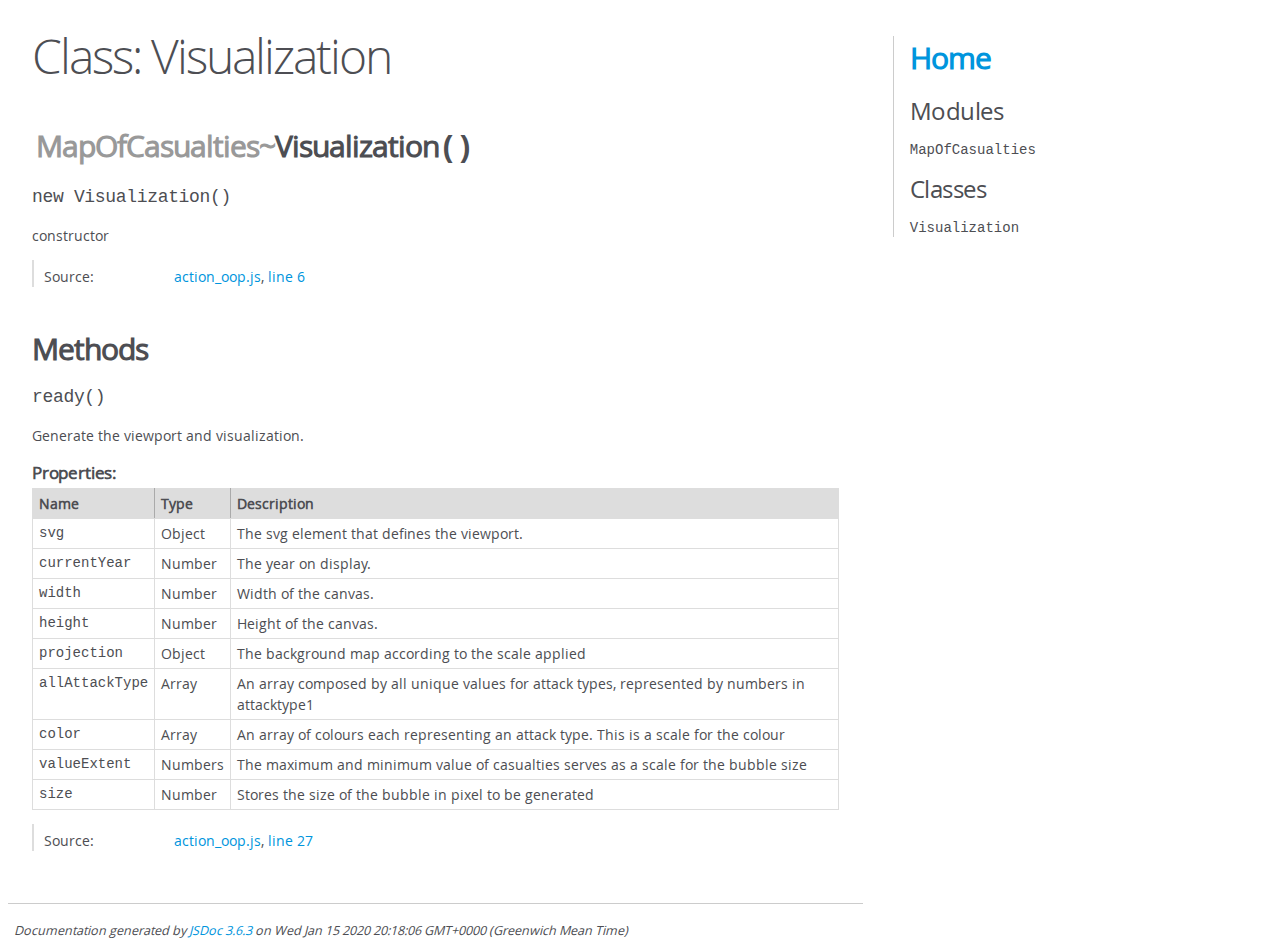
<file: out/module-MapOfCasualties-Visualization.html>
<!DOCTYPE html>
<html lang="en">
<head>
    <meta charset="utf-8">
    <title>JSDoc: Class: Visualization</title>

    <script src="scripts/prettify/prettify.js"> </script>
    <script src="scripts/prettify/lang-css.js"> </script>
    <!--[if lt IE 9]>
      <script src="//html5shiv.googlecode.com/svn/trunk/html5.js"></script>
    <![endif]-->
    <link type="text/css" rel="stylesheet" href="styles/prettify-tomorrow.css">
    <link type="text/css" rel="stylesheet" href="styles/jsdoc-default.css">
</head>

<body>

<div id="main">

    <h1 class="page-title">Class: Visualization</h1>

    




<section>

<header>
    
        <h2><span class="attribs"><span class="type-signature"></span></span>
            <span class="ancestors"><a href="module-MapOfCasualties.html">MapOfCasualties</a>~</span>Visualization<span class="signature">()</span><span class="type-signature"></span></h2>
        
    
</header>

<article>
    <div class="container-overview">
    
        

    

    
    <h4 class="name" id="Visualization"><span class="type-signature"></span>new Visualization<span class="signature">()</span><span class="type-signature"></span></h4>
    

    



<div class="description">
    constructor
</div>













<dl class="details">

    

    

    

    

    

    

    

    

    

    

    

    

    
    <dt class="tag-source">Source:</dt>
    <dd class="tag-source"><ul class="dummy"><li>
        <a href="action_oop.js.html">action_oop.js</a>, <a href="action_oop.js.html#line6">line 6</a>
    </li></ul></dd>
    

    

    

    
</dl>




















    
    </div>

    

    

    

    

    

    

    

    
        <h3 class="subsection-title">Methods</h3>

        
            

    

    
    <h4 class="name" id="ready"><span class="type-signature"></span>ready<span class="signature">()</span><span class="type-signature"></span></h4>
    

    



<div class="description">
    Generate the viewport and visualization.
</div>













    <h5 class="subsection-title">Properties:</h5>

    

<table class="props">
    <thead>
    <tr>
        
        <th>Name</th>
        

        <th>Type</th>

        

        

        <th class="last">Description</th>
    </tr>
    </thead>

    <tbody>
    

        <tr>
            
                <td class="name"><code>svg</code></td>
            

            <td class="type">
            
                
<span class="param-type">Object</span>


            
            </td>

            

            

            <td class="description last">The svg element that defines the viewport.</td>
        </tr>

    

        <tr>
            
                <td class="name"><code>currentYear</code></td>
            

            <td class="type">
            
                
<span class="param-type">Number</span>


            
            </td>

            

            

            <td class="description last">The year on display.</td>
        </tr>

    

        <tr>
            
                <td class="name"><code>width</code></td>
            

            <td class="type">
            
                
<span class="param-type">Number</span>


            
            </td>

            

            

            <td class="description last">Width of the canvas.</td>
        </tr>

    

        <tr>
            
                <td class="name"><code>height</code></td>
            

            <td class="type">
            
                
<span class="param-type">Number</span>


            
            </td>

            

            

            <td class="description last">Height of the canvas.</td>
        </tr>

    

        <tr>
            
                <td class="name"><code>projection</code></td>
            

            <td class="type">
            
                
<span class="param-type">Object</span>


            
            </td>

            

            

            <td class="description last">The background map according to the scale applied</td>
        </tr>

    

        <tr>
            
                <td class="name"><code>allAttackType</code></td>
            

            <td class="type">
            
                
<span class="param-type">Array</span>


            
            </td>

            

            

            <td class="description last">An array composed by all unique values for attack types, represented by numbers in attacktype1</td>
        </tr>

    

        <tr>
            
                <td class="name"><code>color</code></td>
            

            <td class="type">
            
                
<span class="param-type">Array</span>


            
            </td>

            

            

            <td class="description last">An array of colours each representing an attack type. This is a scale for the colour</td>
        </tr>

    

        <tr>
            
                <td class="name"><code>valueExtent</code></td>
            

            <td class="type">
            
                
<span class="param-type">Numbers</span>


            
            </td>

            

            

            <td class="description last">The maximum and minimum value of casualties serves as a scale for the bubble size</td>
        </tr>

    

        <tr>
            
                <td class="name"><code>size</code></td>
            

            <td class="type">
            
                
<span class="param-type">Number</span>


            
            </td>

            

            

            <td class="description last">Stores the size of the bubble in pixel to be generated</td>
        </tr>

    
    </tbody>
</table>




<dl class="details">

    

    

    

    

    

    

    

    

    

    

    

    

    
    <dt class="tag-source">Source:</dt>
    <dd class="tag-source"><ul class="dummy"><li>
        <a href="action_oop.js.html">action_oop.js</a>, <a href="action_oop.js.html#line27">line 27</a>
    </li></ul></dd>
    

    

    

    
</dl>




















        
    

    

    
</article>

</section>




</div>

<nav>
    <h2><a href="index.html">Home</a></h2><h3>Modules</h3><ul><li><a href="module-MapOfCasualties.html">MapOfCasualties</a></li></ul><h3>Classes</h3><ul><li><a href="module-MapOfCasualties-Visualization.html">Visualization</a></li></ul>
</nav>

<br class="clear">

<footer>
    Documentation generated by <a href="https://github.com/jsdoc/jsdoc">JSDoc 3.6.3</a> on Wed Jan 15 2020 20:18:06 GMT+0000 (Greenwich Mean Time)
</footer>

<script> prettyPrint(); </script>
<script src="scripts/linenumber.js"> </script>
</body>
</html>
</file>
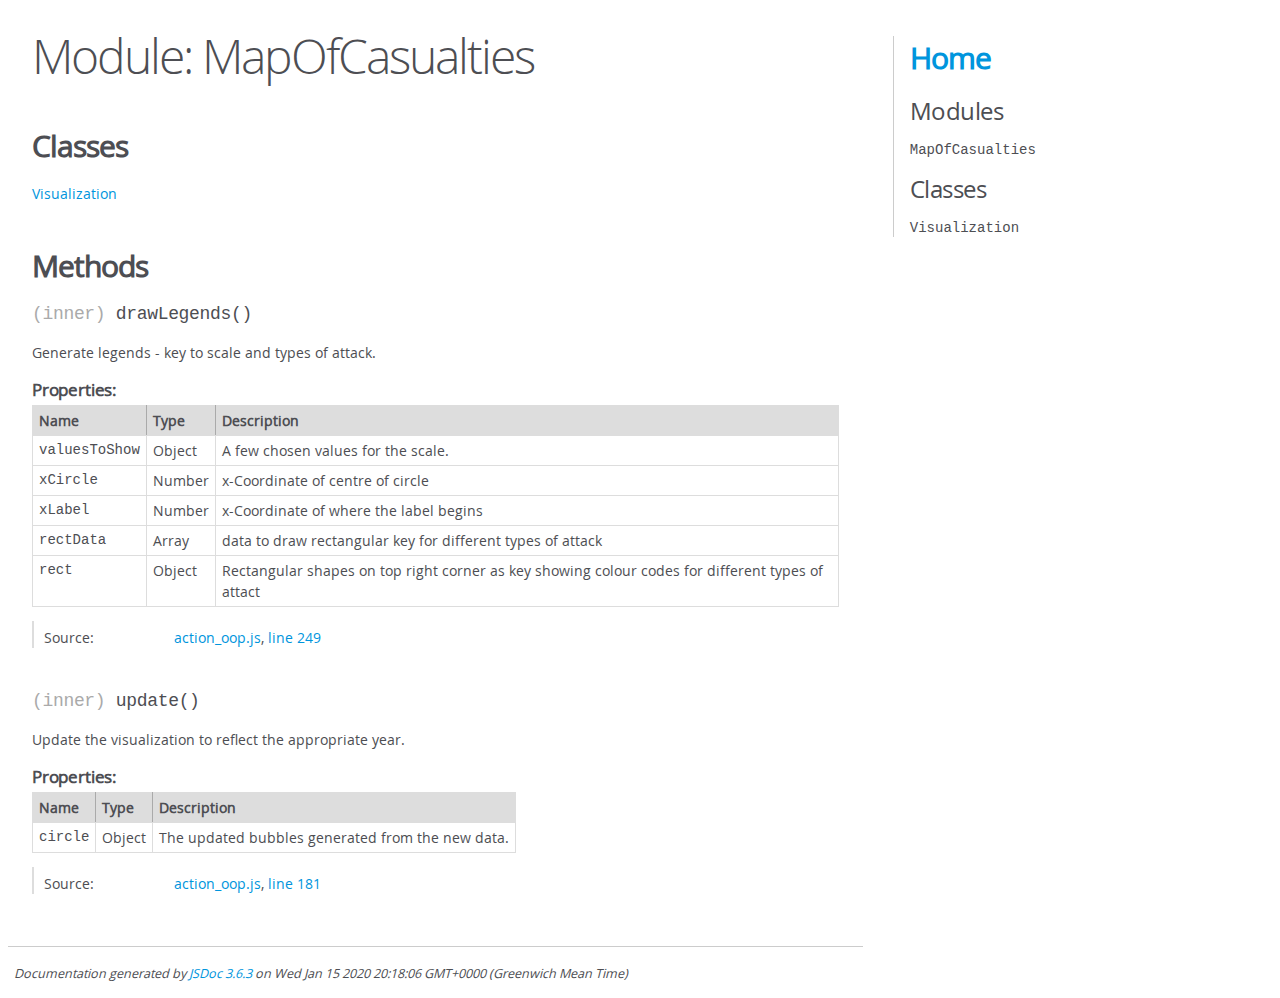
<file: out/module-MapOfCasualties.html>
<!DOCTYPE html>
<html lang="en">
<head>
    <meta charset="utf-8">
    <title>JSDoc: Module: MapOfCasualties</title>

    <script src="scripts/prettify/prettify.js"> </script>
    <script src="scripts/prettify/lang-css.js"> </script>
    <!--[if lt IE 9]>
      <script src="//html5shiv.googlecode.com/svn/trunk/html5.js"></script>
    <![endif]-->
    <link type="text/css" rel="stylesheet" href="styles/prettify-tomorrow.css">
    <link type="text/css" rel="stylesheet" href="styles/jsdoc-default.css">
</head>

<body>

<div id="main">

    <h1 class="page-title">Module: MapOfCasualties</h1>

    




<section>

<header>
    
        
    
</header>

<article>
    <div class="container-overview">
    
        

        
    
    </div>

    

    

    
        <h3 class="subsection-title">Classes</h3>

        <dl>
            <dt><a href="module-MapOfCasualties-Visualization.html">Visualization</a></dt>
            <dd></dd>
        </dl>
    

    

    

    

    

    
        <h3 class="subsection-title">Methods</h3>

        
            

    

    
    <h4 class="name" id="~drawLegends"><span class="type-signature">(inner) </span>drawLegends<span class="signature">()</span><span class="type-signature"></span></h4>
    

    



<div class="description">
    Generate legends - key to scale and types of attack.
</div>













    <h5 class="subsection-title">Properties:</h5>

    

<table class="props">
    <thead>
    <tr>
        
        <th>Name</th>
        

        <th>Type</th>

        

        

        <th class="last">Description</th>
    </tr>
    </thead>

    <tbody>
    

        <tr>
            
                <td class="name"><code>valuesToShow</code></td>
            

            <td class="type">
            
                
<span class="param-type">Object</span>


            
            </td>

            

            

            <td class="description last">A few chosen values for the scale.</td>
        </tr>

    

        <tr>
            
                <td class="name"><code>xCircle</code></td>
            

            <td class="type">
            
                
<span class="param-type">Number</span>


            
            </td>

            

            

            <td class="description last">x-Coordinate of centre of circle</td>
        </tr>

    

        <tr>
            
                <td class="name"><code>xLabel</code></td>
            

            <td class="type">
            
                
<span class="param-type">Number</span>


            
            </td>

            

            

            <td class="description last">x-Coordinate of where the label begins</td>
        </tr>

    

        <tr>
            
                <td class="name"><code>rectData</code></td>
            

            <td class="type">
            
                
<span class="param-type">Array</span>


            
            </td>

            

            

            <td class="description last">data to draw rectangular key for different types of attack</td>
        </tr>

    

        <tr>
            
                <td class="name"><code>rect</code></td>
            

            <td class="type">
            
                
<span class="param-type">Object</span>


            
            </td>

            

            

            <td class="description last">Rectangular shapes on top right corner as key showing colour codes for different types of attact</td>
        </tr>

    
    </tbody>
</table>




<dl class="details">

    

    

    

    

    

    

    

    

    

    

    

    

    
    <dt class="tag-source">Source:</dt>
    <dd class="tag-source"><ul class="dummy"><li>
        <a href="action_oop.js.html">action_oop.js</a>, <a href="action_oop.js.html#line249">line 249</a>
    </li></ul></dd>
    

    

    

    
</dl>




















        
            

    

    
    <h4 class="name" id="~update"><span class="type-signature">(inner) </span>update<span class="signature">()</span><span class="type-signature"></span></h4>
    

    



<div class="description">
    Update the visualization to reflect the appropriate year.
</div>













    <h5 class="subsection-title">Properties:</h5>

    

<table class="props">
    <thead>
    <tr>
        
        <th>Name</th>
        

        <th>Type</th>

        

        

        <th class="last">Description</th>
    </tr>
    </thead>

    <tbody>
    

        <tr>
            
                <td class="name"><code>circle</code></td>
            

            <td class="type">
            
                
<span class="param-type">Object</span>


            
            </td>

            

            

            <td class="description last">The updated bubbles generated from the new data.</td>
        </tr>

    
    </tbody>
</table>




<dl class="details">

    

    

    

    

    

    

    

    

    

    

    

    

    
    <dt class="tag-source">Source:</dt>
    <dd class="tag-source"><ul class="dummy"><li>
        <a href="action_oop.js.html">action_oop.js</a>, <a href="action_oop.js.html#line181">line 181</a>
    </li></ul></dd>
    

    

    

    
</dl>




















        
    

    

    
</article>

</section>




</div>

<nav>
    <h2><a href="index.html">Home</a></h2><h3>Modules</h3><ul><li><a href="module-MapOfCasualties.html">MapOfCasualties</a></li></ul><h3>Classes</h3><ul><li><a href="module-MapOfCasualties-Visualization.html">Visualization</a></li></ul>
</nav>

<br class="clear">

<footer>
    Documentation generated by <a href="https://github.com/jsdoc/jsdoc">JSDoc 3.6.3</a> on Wed Jan 15 2020 20:18:06 GMT+0000 (Greenwich Mean Time)
</footer>

<script> prettyPrint(); </script>
<script src="scripts/linenumber.js"> </script>
</body>
</html>
</file>
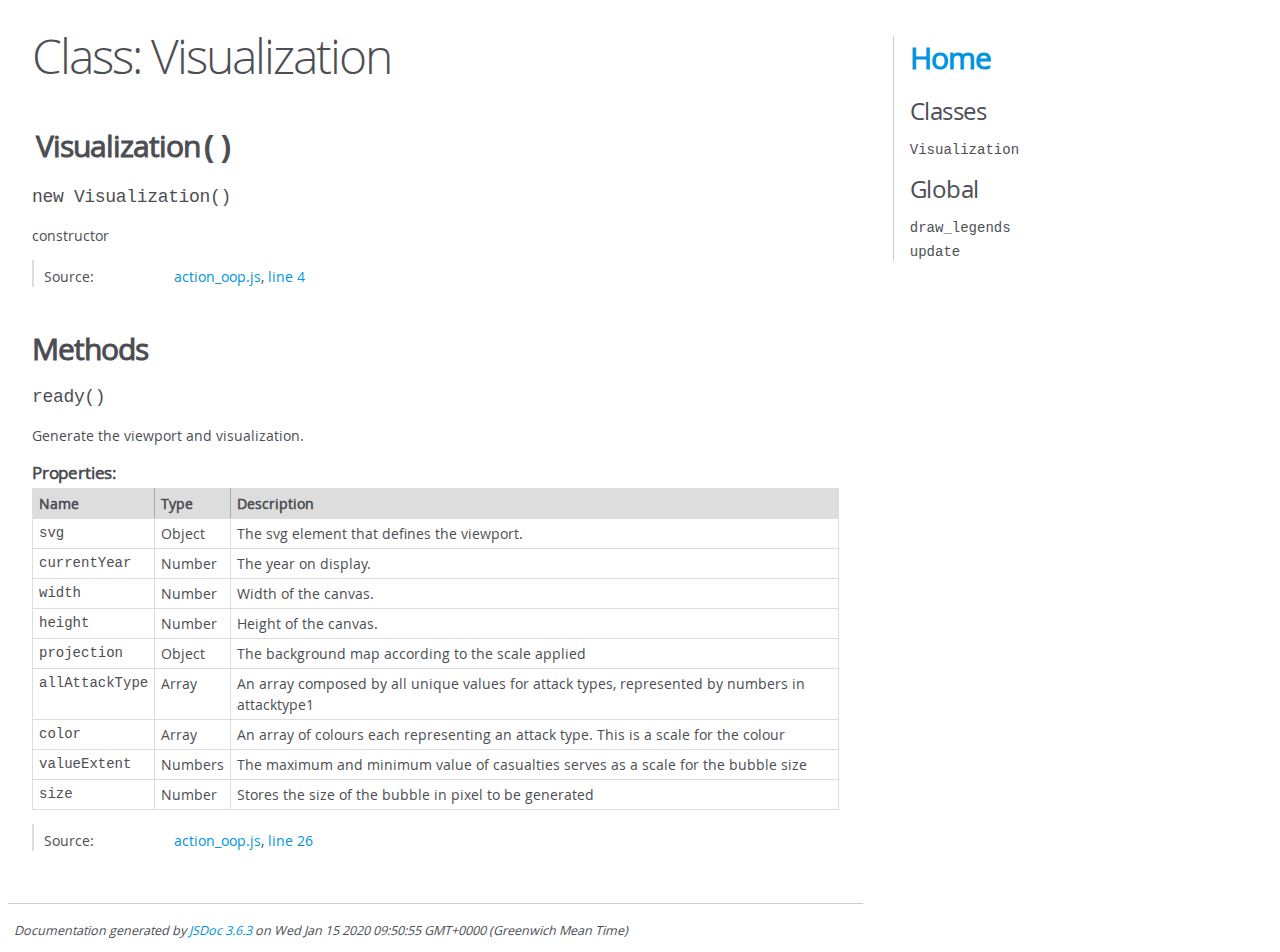
<file: out/Visualization.html>
<!DOCTYPE html>
<html lang="en">
<head>
    <meta charset="utf-8">
    <title>JSDoc: Class: Visualization</title>

    <script src="scripts/prettify/prettify.js"> </script>
    <script src="scripts/prettify/lang-css.js"> </script>
    <!--[if lt IE 9]>
      <script src="//html5shiv.googlecode.com/svn/trunk/html5.js"></script>
    <![endif]-->
    <link type="text/css" rel="stylesheet" href="styles/prettify-tomorrow.css">
    <link type="text/css" rel="stylesheet" href="styles/jsdoc-default.css">
</head>

<body>

<div id="main">

    <h1 class="page-title">Class: Visualization</h1>

    




<section>

<header>
    
        <h2><span class="attribs"><span class="type-signature"></span></span>Visualization<span class="signature">()</span><span class="type-signature"></span></h2>
        
    
</header>

<article>
    <div class="container-overview">
    
        

    

    
    <h4 class="name" id="Visualization"><span class="type-signature"></span>new Visualization<span class="signature">()</span><span class="type-signature"></span></h4>
    

    



<div class="description">
    constructor
</div>













<dl class="details">

    

    

    

    

    

    

    

    

    

    

    

    

    
    <dt class="tag-source">Source:</dt>
    <dd class="tag-source"><ul class="dummy"><li>
        <a href="action_oop.js.html">action_oop.js</a>, <a href="action_oop.js.html#line4">line 4</a>
    </li></ul></dd>
    

    

    

    
</dl>




















    
    </div>

    

    

    

    

    

    

    

    
        <h3 class="subsection-title">Methods</h3>

        
            

    

    
    <h4 class="name" id="ready"><span class="type-signature"></span>ready<span class="signature">()</span><span class="type-signature"></span></h4>
    

    



<div class="description">
    Generate the viewport and visualization.
</div>













    <h5 class="subsection-title">Properties:</h5>

    

<table class="props">
    <thead>
    <tr>
        
        <th>Name</th>
        

        <th>Type</th>

        

        

        <th class="last">Description</th>
    </tr>
    </thead>

    <tbody>
    

        <tr>
            
                <td class="name"><code>svg</code></td>
            

            <td class="type">
            
                
<span class="param-type">Object</span>


            
            </td>

            

            

            <td class="description last">The svg element that defines the viewport.</td>
        </tr>

    

        <tr>
            
                <td class="name"><code>currentYear</code></td>
            

            <td class="type">
            
                
<span class="param-type">Number</span>


            
            </td>

            

            

            <td class="description last">The year on display.</td>
        </tr>

    

        <tr>
            
                <td class="name"><code>width</code></td>
            

            <td class="type">
            
                
<span class="param-type">Number</span>


            
            </td>

            

            

            <td class="description last">Width of the canvas.</td>
        </tr>

    

        <tr>
            
                <td class="name"><code>height</code></td>
            

            <td class="type">
            
                
<span class="param-type">Number</span>


            
            </td>

            

            

            <td class="description last">Height of the canvas.</td>
        </tr>

    

        <tr>
            
                <td class="name"><code>projection</code></td>
            

            <td class="type">
            
                
<span class="param-type">Object</span>


            
            </td>

            

            

            <td class="description last">The background map according to the scale applied</td>
        </tr>

    

        <tr>
            
                <td class="name"><code>allAttackType</code></td>
            

            <td class="type">
            
                
<span class="param-type">Array</span>


            
            </td>

            

            

            <td class="description last">An array composed by all unique values for attack types, represented by numbers in attacktype1</td>
        </tr>

    

        <tr>
            
                <td class="name"><code>color</code></td>
            

            <td class="type">
            
                
<span class="param-type">Array</span>


            
            </td>

            

            

            <td class="description last">An array of colours each representing an attack type. This is a scale for the colour</td>
        </tr>

    

        <tr>
            
                <td class="name"><code>valueExtent</code></td>
            

            <td class="type">
            
                
<span class="param-type">Numbers</span>


            
            </td>

            

            

            <td class="description last">The maximum and minimum value of casualties serves as a scale for the bubble size</td>
        </tr>

    

        <tr>
            
                <td class="name"><code>size</code></td>
            

            <td class="type">
            
                
<span class="param-type">Number</span>


            
            </td>

            

            

            <td class="description last">Stores the size of the bubble in pixel to be generated</td>
        </tr>

    
    </tbody>
</table>




<dl class="details">

    

    

    

    

    

    

    

    

    

    

    

    

    
    <dt class="tag-source">Source:</dt>
    <dd class="tag-source"><ul class="dummy"><li>
        <a href="action_oop.js.html">action_oop.js</a>, <a href="action_oop.js.html#line26">line 26</a>
    </li></ul></dd>
    

    

    

    
</dl>




















        
    

    

    
</article>

</section>




</div>

<nav>
    <h2><a href="index.html">Home</a></h2><h3>Classes</h3><ul><li><a href="Visualization.html">Visualization</a></li></ul><h3>Global</h3><ul><li><a href="global.html#draw_legends">draw_legends</a></li><li><a href="global.html#update">update</a></li></ul>
</nav>

<br class="clear">

<footer>
    Documentation generated by <a href="https://github.com/jsdoc/jsdoc">JSDoc 3.6.3</a> on Wed Jan 15 2020 09:50:55 GMT+0000 (Greenwich Mean Time)
</footer>

<script> prettyPrint(); </script>
<script src="scripts/linenumber.js"> </script>
</body>
</html>
</file>
<file: out/styles/prettify-tomorrow.css>
/* Tomorrow Theme */
/* Original theme - https://github.com/chriskempson/tomorrow-theme */
/* Pretty printing styles. Used with prettify.js. */
/* SPAN elements with the classes below are added by prettyprint. */
/* plain text */
.pln {
  color: #4d4d4c; }

@media screen {
  /* string content */
  .str {
    color: #718c00; }

  /* a keyword */
  .kwd {
    color: #8959a8; }

  /* a comment */
  .com {
    color: #8e908c; }

  /* a type name */
  .typ {
    color: #4271ae; }

  /* a literal value */
  .lit {
    color: #f5871f; }

  /* punctuation */
  .pun {
    color: #4d4d4c; }

  /* lisp open bracket */
  .opn {
    color: #4d4d4c; }

  /* lisp close bracket */
  .clo {
    color: #4d4d4c; }

  /* a markup tag name */
  .tag {
    color: #c82829; }

  /* a markup attribute name */
  .atn {
    color: #f5871f; }

  /* a markup attribute value */
  .atv {
    color: #3e999f; }

  /* a declaration */
  .dec {
    color: #f5871f; }

  /* a variable name */
  .var {
    color: #c82829; }

  /* a function name */
  .fun {
    color: #4271ae; } }
/* Use higher contrast and text-weight for printable form. */
@media print, projection {
  .str {
    color: #060; }

  .kwd {
    color: #006;
    font-weight: bold; }

  .com {
    color: #600;
    font-style: italic; }

  .typ {
    color: #404;
    font-weight: bold; }

  .lit {
    color: #044; }

  .pun, .opn, .clo {
    color: #440; }

  .tag {
    color: #006;
    font-weight: bold; }

  .atn {
    color: #404; }

  .atv {
    color: #060; } }
/* Style */
/*
pre.prettyprint {
  background: white;
  font-family: Consolas, Monaco, 'Andale Mono', monospace;
  font-size: 12px;
  line-height: 1.5;
  border: 1px solid #ccc;
  padding: 10px; }
*/

/* Specify class=linenums on a pre to get line numbering */
ol.linenums {
  margin-top: 0;
  margin-bottom: 0; }

/* IE indents via margin-left */
li.L0,
li.L1,
li.L2,
li.L3,
li.L4,
li.L5,
li.L6,
li.L7,
li.L8,
li.L9 {
  /* */ }

/* Alternate shading for lines */
li.L1,
li.L3,
li.L5,
li.L7,
li.L9 {
  /* */ }
</file>
<file: out/styles/jsdoc-default.css>
@font-face {
    font-family: 'Open Sans';
    font-weight: normal;
    font-style: normal;
    src: url('../fonts/OpenSans-Regular-webfont.eot');
    src:
        local('Open Sans'),
        local('OpenSans'),
        url('../fonts/OpenSans-Regular-webfont.eot?#iefix') format('embedded-opentype'),
        url('../fonts/OpenSans-Regular-webfont.woff') format('woff'),
        url('../fonts/OpenSans-Regular-webfont.svg#open_sansregular') format('svg');
}

@font-face {
    font-family: 'Open Sans Light';
    font-weight: normal;
    font-style: normal;
    src: url('../fonts/OpenSans-Light-webfont.eot');
    src:
        local('Open Sans Light'),
        local('OpenSans Light'),
        url('../fonts/OpenSans-Light-webfont.eot?#iefix') format('embedded-opentype'),
        url('../fonts/OpenSans-Light-webfont.woff') format('woff'),
        url('../fonts/OpenSans-Light-webfont.svg#open_sanslight') format('svg');
}

html
{
    overflow: auto;
    background-color: #fff;
    font-size: 14px;
}

body
{
    font-family: 'Open Sans', sans-serif;
    line-height: 1.5;
    color: #4d4e53;
    background-color: white;
}

a, a:visited, a:active {
    color: #0095dd;
    text-decoration: none;
}

a:hover {
    text-decoration: underline;
}

header
{
    display: block;
    padding: 0px 4px;
}

tt, code, kbd, samp {
    font-family: Consolas, Monaco, 'Andale Mono', monospace;
}

.class-description {
    font-size: 130%;
    line-height: 140%;
    margin-bottom: 1em;
    margin-top: 1em;
}

.class-description:empty {
    margin: 0;
}

#main {
    float: left;
    width: 70%;
}

article dl {
    margin-bottom: 40px;
}

article img {
  max-width: 100%;
}

section
{
    display: block;
    background-color: #fff;
    padding: 12px 24px;
    border-bottom: 1px solid #ccc;
    margin-right: 30px;
}

.variation {
    display: none;
}

.signature-attributes {
    font-size: 60%;
    color: #aaa;
    font-style: italic;
    font-weight: lighter;
}

nav
{
    display: block;
    float: right;
    margin-top: 28px;
    width: 30%;
    box-sizing: border-box;
    border-left: 1px solid #ccc;
    padding-left: 16px;
}

nav ul {
    font-family: 'Lucida Grande', 'Lucida Sans Unicode', arial, sans-serif;
    font-size: 100%;
    line-height: 17px;
    padding: 0;
    margin: 0;
    list-style-type: none;
}

nav ul a, nav ul a:visited, nav ul a:active {
    font-family: Consolas, Monaco, 'Andale Mono', monospace;
    line-height: 18px;
    color: #4D4E53;
}

nav h3 {
    margin-top: 12px;
}

nav li {
    margin-top: 6px;
}

footer {
    display: block;
    padding: 6px;
    margin-top: 12px;
    font-style: italic;
    font-size: 90%;
}

h1, h2, h3, h4 {
    font-weight: 200;
    margin: 0;
}

h1
{
    font-family: 'Open Sans Light', sans-serif;
    font-size: 48px;
    letter-spacing: -2px;
    margin: 12px 24px 20px;
}

h2, h3.subsection-title
{
    font-size: 30px;
    font-weight: 700;
    letter-spacing: -1px;
    margin-bottom: 12px;
}

h3
{
    font-size: 24px;
    letter-spacing: -0.5px;
    margin-bottom: 12px;
}

h4
{
    font-size: 18px;
    letter-spacing: -0.33px;
    margin-bottom: 12px;
    color: #4d4e53;
}

h5, .container-overview .subsection-title
{
    font-size: 120%;
    font-weight: bold;
    letter-spacing: -0.01em;
    margin: 8px 0 3px 0;
}

h6
{
    font-size: 100%;
    letter-spacing: -0.01em;
    margin: 6px 0 3px 0;
    font-style: italic;
}

table
{
    border-spacing: 0;
    border: 0;
    border-collapse: collapse;
}

td, th
{
    border: 1px solid #ddd;
    margin: 0px;
    text-align: left;
    vertical-align: top;
    padding: 4px 6px;
    display: table-cell;
}

thead tr
{
    background-color: #ddd;
    font-weight: bold;
}

th { border-right: 1px solid #aaa; }
tr > th:last-child { border-right: 1px solid #ddd; }

.ancestors, .attribs { color: #999; }
.ancestors a, .attribs a
{
    color: #999 !important;
    text-decoration: none;
}

.clear
{
    clear: both;
}

.important
{
    font-weight: bold;
    color: #950B02;
}

.yes-def {
    text-indent: -1000px;
}

.type-signature {
    color: #aaa;
}

.name, .signature {
    font-family: Consolas, Monaco, 'Andale Mono', monospace;
}

.details { margin-top: 14px; border-left: 2px solid #DDD; }
.details dt { width: 120px; float: left; padding-left: 10px;  padding-top: 6px; }
.details dd { margin-left: 70px; }
.details ul { margin: 0; }
.details ul { list-style-type: none; }
.details li { margin-left: 30px; padding-top: 6px; }
.details pre.prettyprint { margin: 0 }
.details .object-value { padding-top: 0; }

.description {
    margin-bottom: 1em;
    margin-top: 1em;
}

.code-caption
{
    font-style: italic;
    font-size: 107%;
    margin: 0;
}

.source
{
    border: 1px solid #ddd;
    width: 80%;
    overflow: auto;
}

.prettyprint.source {
    width: inherit;
}

.source code
{
    font-size: 100%;
    line-height: 18px;
    display: block;
    padding: 4px 12px;
    margin: 0;
    background-color: #fff;
    color: #4D4E53;
}

.prettyprint code span.line
{
  display: inline-block;
}

.prettyprint.linenums
{
  padding-left: 70px;
  -webkit-user-select: none;
  -moz-user-select: none;
  -ms-user-select: none;
  user-select: none;
}

.prettyprint.linenums ol
{
  padding-left: 0;
}

.prettyprint.linenums li
{
  border-left: 3px #ddd solid;
}

.prettyprint.linenums li.selected,
.prettyprint.linenums li.selected *
{
  background-color: lightyellow;
}

.prettyprint.linenums li *
{
  -webkit-user-select: text;
  -moz-user-select: text;
  -ms-user-select: text;
  user-select: text;
}

.params .name, .props .name, .name code {
    color: #4D4E53;
    font-family: Consolas, Monaco, 'Andale Mono', monospace;
    font-size: 100%;
}

.params td.description > p:first-child,
.props td.description > p:first-child
{
    margin-top: 0;
    padding-top: 0;
}

.params td.description > p:last-child,
.props td.description > p:last-child
{
    margin-bottom: 0;
    padding-bottom: 0;
}

.disabled {
    color: #454545;
}
</file>
